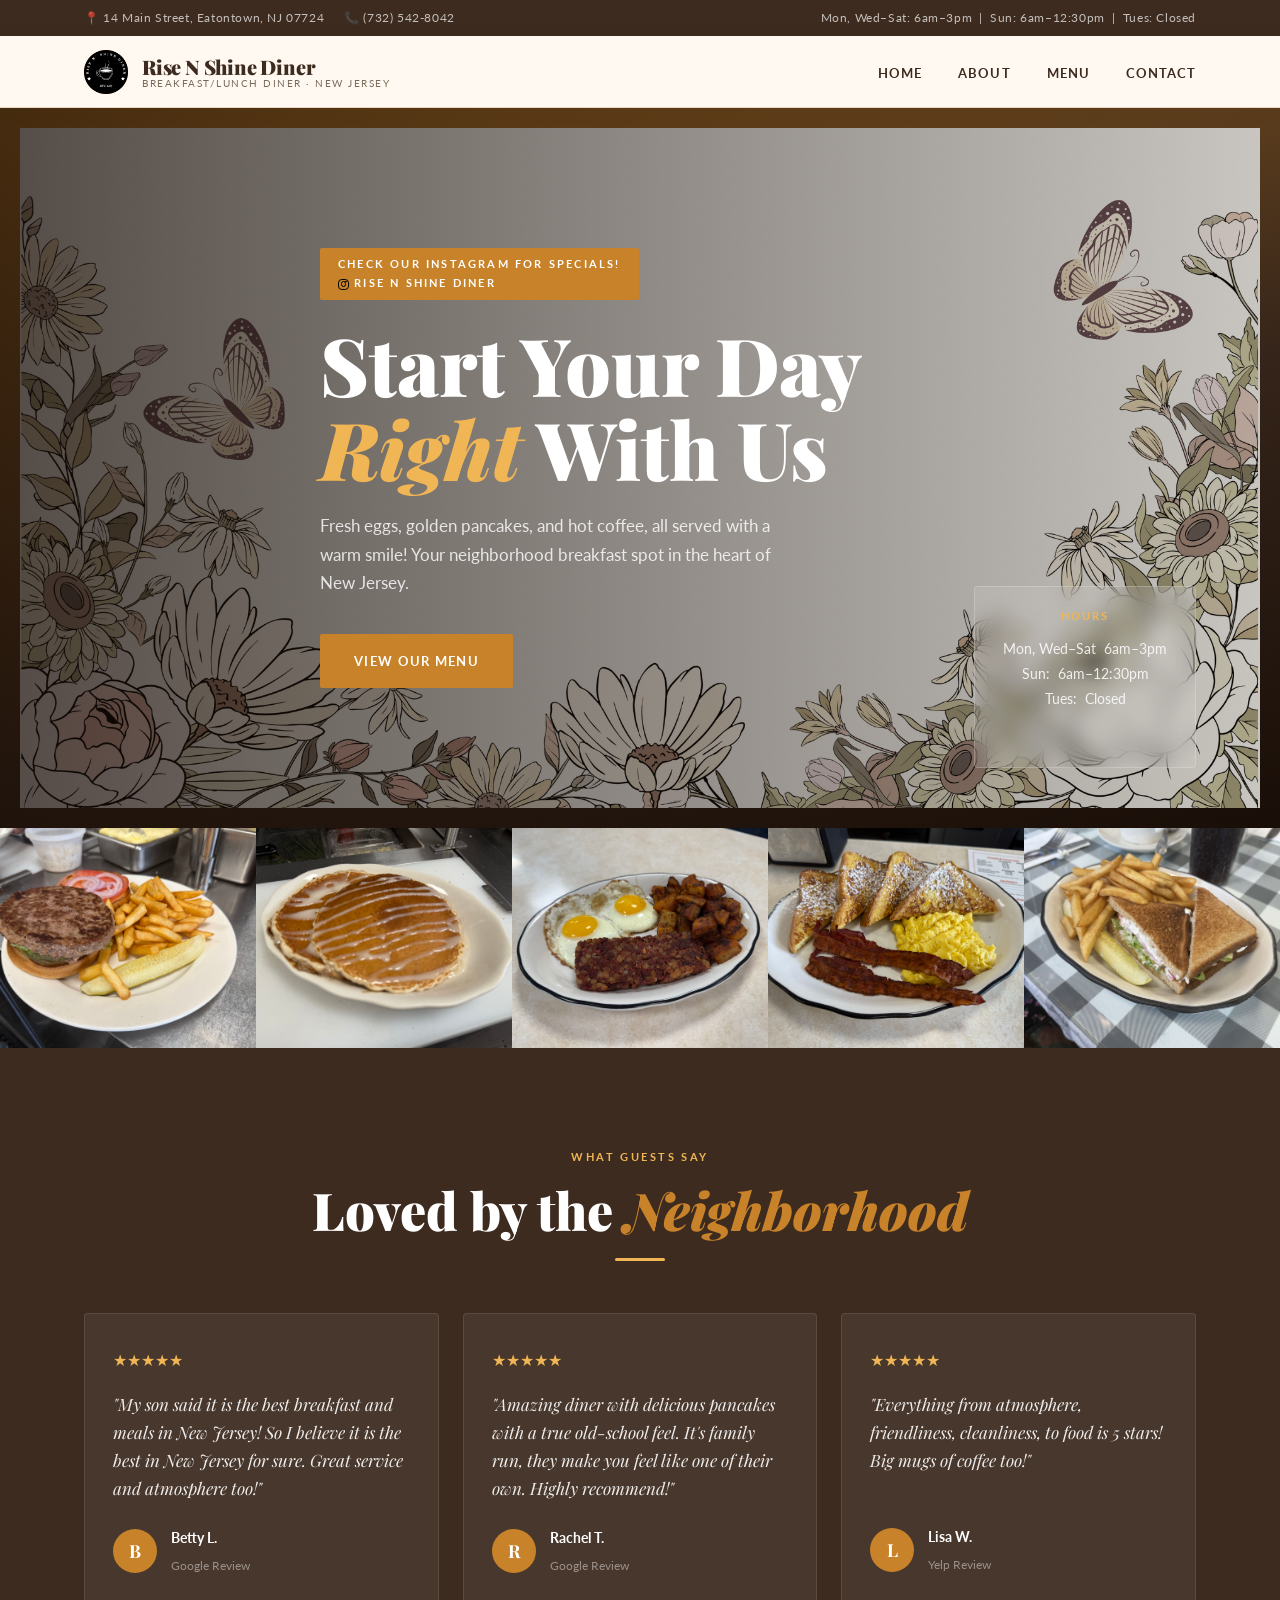
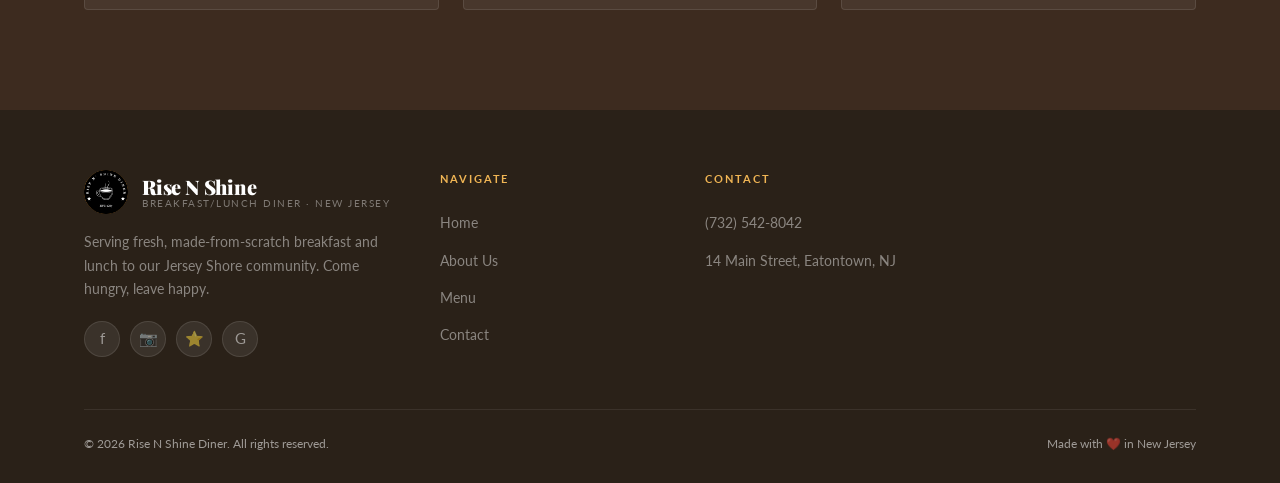
<file: index.html>
<!DOCTYPE html>
<html lang="en">
<head>
  <meta charset="UTF-8" />
  <meta name="viewport" content="width=device-width, initial-scale=1.0" />
  <title>Rise N Shine Diner</title>
  <link rel="preconnect" href="https://fonts.googleapis.com" />
  <link rel="preconnect" href="https://fonts.gstatic.com" crossorigin />
  <link href="https://fonts.googleapis.com/css2?family=Playfair+Display:ital,wght@0,400;0,700;0,900;1,400;1,700&family=Lato:wght@300;400;700&display=swap" rel="stylesheet" />
  <link rel="stylesheet" type="text/css" href="style.css">
  <link rel="icon" href="/favicon.ico">
</head>
<body>

<!-- TOP BAR -->
<div class="topbar">
  <div class="container">
    <div class="topbar-left">
      <span>📍 14 Main Street, Eatontown, NJ 07724</span>
      <span>📞 <a href="tel:+17325428042">(732) 542-8042</a></span>
    </div>
    <div class="topbar-right">
      <span>Mon, Wed–Sat: 6am–3pm &nbsp;|&nbsp; Sun: 6am–12:30pm &nbsp;|&nbsp; Tues: Closed</span>
    </div>
  </div>
</div>

<!-- NAVBAR -->
<nav class="navbar">
  <div class="container">
    <a href="/index.html" class="logo">
      <!-- <div class="logo-icon">🍳</div> -->
       <div class="logo-icon"><img src="/logo.png" alt="logo"></div>
      <div class="logo-text">
        <div class="logo-name">Rise N Shine Diner</div>
        <div class="logo-sub">Breakfast/Lunch Diner · New Jersey</div>
      </div>
    </a>
    <ul class="nav-links">
      <li><a href="/index.html">Home</a></li>
      <li><a href="/About/index.html">About</a></li>
      <li><a href="/Menu/index.html">Menu</a></li>
      <li><a href="/Contact/index.html">Contact</a></li>
    </ul>
    <button class="hamburger" id="hamburger" aria-label="Toggle menu">
      <span></span><span></span><span></span>
    </button>
  </div>
</nav>

<!-- Mobile Menu -->
<div class="mobile-menu" id="mobileMenu">
  <ul>
    <li><a href="/index.html" class="mobile-link">Home</a></li>
    <li><a href="/About/index.html" class="mobile-link">About</a></li>
    <li><a href="/Menu/index.html" class="mobile-link">Menu</a></li>
    <li><a href="/Contact/index.html" class="mobile-link">Contact</a></li>
  </ul>
  <a href="tel:+17325428042" class="btn btn-primary">📞 (732) 542-8042</a>
</div>

<!-- HERO -->
<section class="hero" id="home">
  <!--
    ╔══════════════════════════════════════════════════════════╗
    ║  SWAP HERO IMAGE                                         ║
    ║  Delete the .img-placeholder div below and replace with: ║
    ║  <img src="./images/hero.jpg" alt="Our diner" />        ║
    ║  Recommended size: 1920×1080px                           ║
    ╚══════════════════════════════════════════════════════════╝
  -->
  <div class="hero-bg img-wrap">
    <div class="img-placeholder">
      <img src="/assets/spring.png" alt="Diner Crew" />
    </div>
  </div>
  <div class="container">
    <div class="hero-content">
      <div class="hero-badge">Check our Instagram for specials! <br>
      <span style="
        display:inline-flex;
        align-items:center;
        justify-content:center;
        width:1em;
        height:1em;
        border:0.12em solid #000;
        border-radius:0.35em;
        position:relative;
        box-sizing:border-box;
        vertical-align:middle;
      ">
        <span style="
          width:0.5em;
          height:0.5em;
          border:0.1em solid #000;
          border-radius:50%;
          box-sizing:border-box;
        "></span>
        <span style="
          position:absolute;
          top:0.12em;
          right:0.12em;
          width:0.12em;
          height:0.12em;
          background:#000;
          border-radius:50%;
        "></span>
      </span> 
      <a href="https://www.instagram.com/risenshine_diner/">Rise N Shine Diner</a>
        </div>
      <h1>Start Your Day <em>Right</em> With Us</h1>
      <p>Fresh eggs, golden pancakes, and hot coffee, all served with a warm smile! Your neighborhood breakfast spot in the heart of New Jersey.</p>
      <div class="hero-btns">
        <a href="/Menu/index.html" class="btn btn-primary">View Our Menu</a>
      </div>
    </div>
  </div>
  <div class="hero-hours">
    <h4>Hours</h4>
    <p>Mon, Wed–Sat &nbsp;6am–3pm <br> Sun: &nbsp;6am–12:30pm<br> Tues: &nbsp;Closed</p>
  </div>
</section>

<div class="gallery-strip">
  <div class="gallery-cell img-wrap">
    <img src="/assets/burger.jpg" alt="Gallery photo" />
  </div>
  <div class="gallery-cell img-wrap">
    <img src="/assets/cinnamon_swirl_pancakes.jpg" alt="Gallery photo" />
  </div>
  <div class="gallery-cell img-wrap">
    <img src="/assets/hash.jpg" alt="Gallery photo" />
  </div>
  <div class="gallery-cell img-wrap">
    <img src="/assets/jackpot.jpg" alt="Gallery photo" />
  </div>
  <div class="gallery-cell img-wrap">
    <img src="/assets/tuna_melt.jpg" alt="Gallery photo" />
  </div>
</div>


<!-- TESTIMONIALS -->
<section class="testimonials">
  <div class="container">
    <div class="testimonials-header">
      <p class="section-label">What Guests Say</p>
      <h2 class="section-title">Loved by the <em>Neighborhood</em></h2>
      <div class="divider" style="margin:18px auto 0;"></div>
    </div>
    <div class="testimonials-grid">
      <div class="testimonial-card">
        <div class="stars">★★★★★</div>
        <blockquote>"My son said it is the best breakfast and meals in New Jersey! So I believe it is the best in New Jersey for sure.
           Great service and atmosphere too!"</blockquote>
        <div class="testimonial-author">
          <div class="author-avatar">B</div>
          <div class="author-info"><h5>Betty L.</h5><span>Google Review</span></div>
        </div>
      </div>
      <div class="testimonial-card">
        <div class="stars">★★★★★</div>
        <blockquote>"Amazing diner with delicious pancakes with a true old-school feel. It's family run, they make you feel like one of their own. 
          Highly recommend!"</blockquote>
        <div class="testimonial-author">
          <div class="author-avatar">R</div>
          <div class="author-info"><h5>Rachel T.</h5><span>Google Review</span></div>
        </div>
      </div>
      <div class="testimonial-card">
        <div class="stars">★★★★★</div>
        <blockquote>"Everything from atmosphere, friendliness, cleanliness, to food is 5 stars! Big mugs of coffee too!"</blockquote> <br>
        <div class="testimonial-author">
          <div class="author-avatar">L</div>
          <div class="author-info"><h5>Lisa W.</h5><span>Yelp Review</span></div>
        </div>
      </div>
    </div>
  </div>
</section>

<!-- FOOTER -->
<footer>
  <div class="container">
    <div class="footer-grid">
      <div class="footer-brand">
        <div class="logo">
          <div class="logo-icon"><img src="/logo.png" alt="logo"></div>
          <div class="logo-text">
            <div class="logo-name">Rise N Shine</div>
            <div class="logo-sub">Breakfast/Lunch Diner · New Jersey</div>
          </div>
        </div>
        <p>Serving fresh, made-from-scratch breakfast and lunch to our Jersey Shore community. Come hungry, leave happy.</p>
        <div class="social-links">
          <a href="https://www.facebook.com/p/Rise-n-Shine-Luncheonette-100057256698276/" class="social-link" title="Facebook">f</a>
          <a href="https://www.instagram.com/risenshine_diner?igsh=MXV5eWU4OTQzYm9pdQ%3D%3D&utm_source=qr" class="social-link" title="Instagram">📷</a>
          <a href="https://yelp.to/SeR_QciFJR" class="social-link" title="Yelp">⭐</a>
          <a href="https://share.google/kpDAADSvmQCq42pRM" class="social-link" title="Google">G</a>
        </div>
      </div>
      <div class="footer-col">
        <h5>Navigate</h5>
        <ul>
          <li><a href="/index.html">Home</a></li>
          <li><a href="/About/index.html">About Us</a></li>
          <li><a href="/Menu/index.html">Menu</a></li>
          <li><a href="/Contact/index.html">Contact</a></li>
        </ul>
      </div>
      <div class="footer-col">
        <h5>Contact</h5>
        <ul>
          <li><a href="tel:+17325428042">(732) 542-8042</a></li>
          <!-- <li><a href="mailto:risenshinechef@gmail.com">risenshinechef@gmail.com</a></li> -->
          <li><a href="#">14 Main Street, Eatontown, NJ</a></li>
        </ul>
      </div>
    </div>
    <div class="footer-bottom">
      <span>© 2026 Rise N Shine Diner. All rights reserved.</span>
      <span>Made with ❤️ in New Jersey</span>
    </div>
  </div>
</footer>

<script>
  // Hamburger
  const hamburger = document.getElementById('hamburger');
  const mobileMenu = document.getElementById('mobileMenu');
  hamburger.addEventListener('click', () => {
    hamburger.classList.toggle('open');
    mobileMenu.classList.toggle('open');
  });
  document.querySelectorAll('.mobile-link').forEach(link => {
    link.addEventListener('click', () => {
      hamburger.classList.remove('open');
      mobileMenu.classList.remove('open');
    });
  });

  // Menu Tabs
  document.querySelectorAll('.tab-btn').forEach(btn => {
    btn.addEventListener('click', () => {
      document.querySelectorAll('.tab-btn').forEach(b => b.classList.remove('active'));
      document.querySelectorAll('.menu-panel').forEach(p => p.classList.remove('active'));
      btn.classList.add('active');
      document.getElementById('tab-' + btn.dataset.tab).classList.add('active');
    });
  });

  // Active nav highlight on scroll
  const sections = document.querySelectorAll('section[id]');
  const navLinks = document.querySelectorAll('.nav-links a');
  new IntersectionObserver((entries) => {
    entries.forEach(entry => {
      if (entry.isIntersecting) {
        navLinks.forEach(a => {
          a.style.color = '';
          if (a.getAttribute('href') === '#' + entry.target.id) a.style.color = 'var(--amber)';
        });
      }
    });
  }, { rootMargin: '-40% 0px -55% 0px' }).observe && sections.forEach(s => {
    new IntersectionObserver((entries) => {
      entries.forEach(entry => {
        if (entry.isIntersecting) {
          navLinks.forEach(a => {
            a.style.color = '';
            if (a.getAttribute('href') === '#' + entry.target.id) a.style.color = 'var(--amber)';
          });
        }
      });
    }, { rootMargin: '-40% 0px -55% 0px' }).observe(s);
  });

  // Navbar shadow on scroll
  window.addEventListener('scroll', () => {
    document.querySelector('.navbar').style.boxShadow =
      window.scrollY > 10 ? '0 4px 24px rgba(61,43,31,.12)' : '0 2px 16px rgba(61,43,31,.07)';
  });
</script>

<!-- Google tag (gtag.js) -->
<script async src="https://www.googletagmanager.com/gtag/js?id=G-34GZLLDML3"></script>
<script>
  window.dataLayer = window.dataLayer || [];
  function gtag(){dataLayer.push(arguments);}
  gtag('js', new Date());

  gtag('config', 'G-34GZLLDML3');
</script>

</body>
</html>
</file>
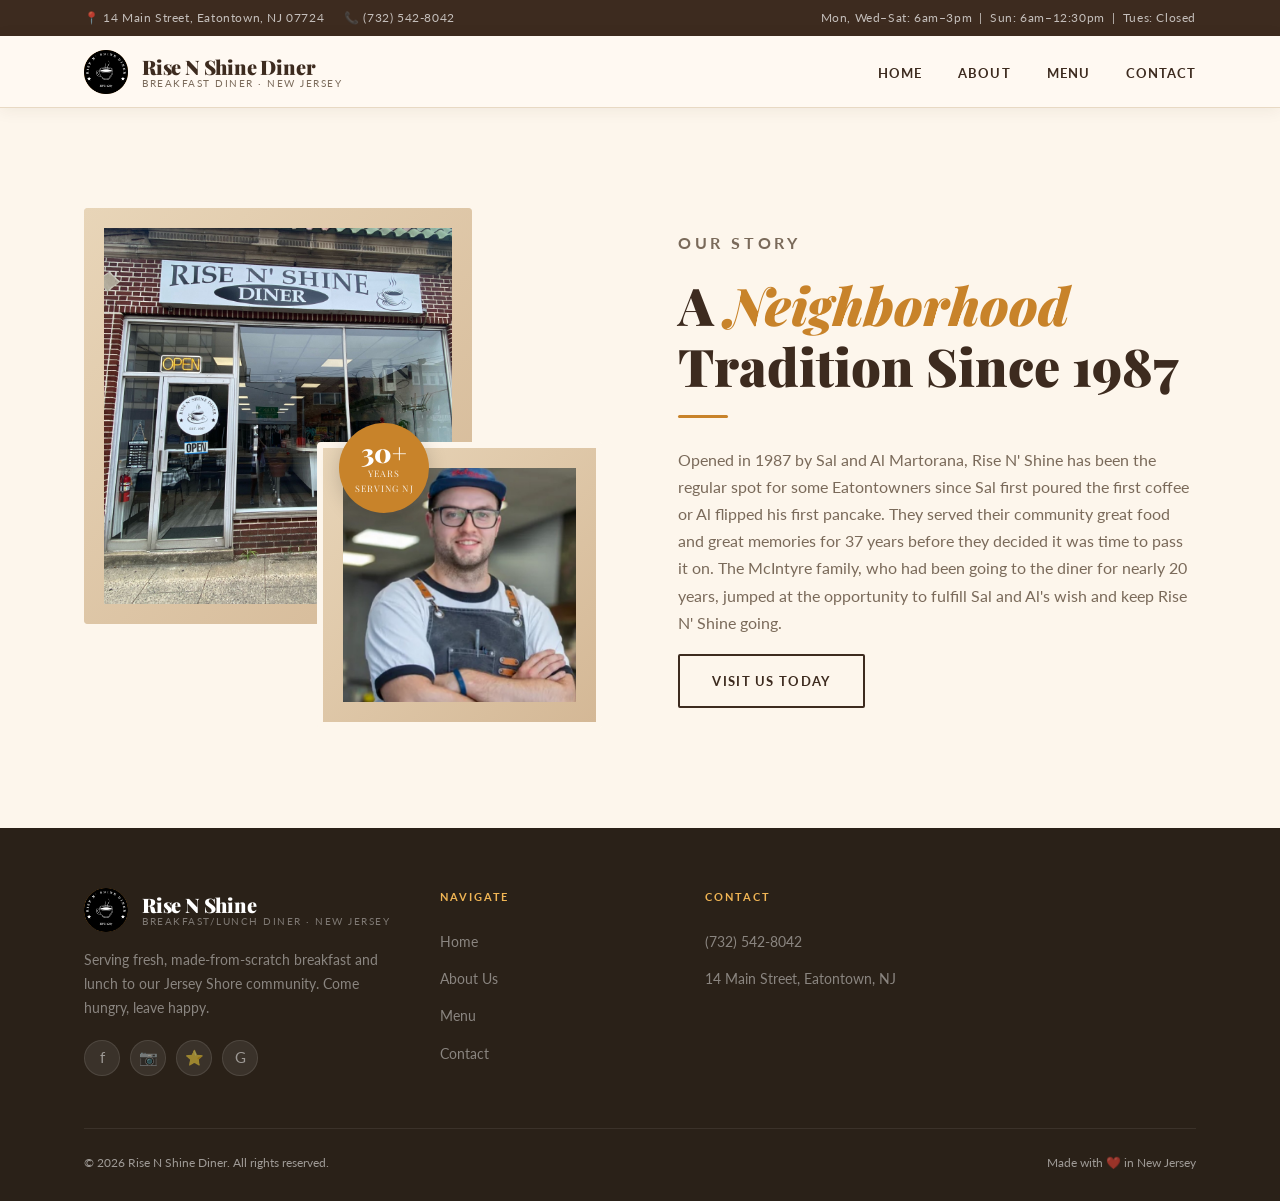
<file: About/index.html>
<!DOCTYPE html>
<html lang="en">
<head>
  <meta charset="UTF-8" />
  <meta name="viewport" content="width=device-width, initial-scale=1.0" />
  <title>Rise N Shine Diner</title>
  <link rel="preconnect" href="https://fonts.googleapis.com" />
  <link rel="preconnect" href="https://fonts.gstatic.com" crossorigin />
  <link href="https://fonts.googleapis.com/css2?family=Playfair+Display:ital,wght@0,400;0,700;0,900;1,400;1,700&family=Lato:wght@300;400;700&display=swap" rel="stylesheet" />
  <link rel="stylesheet" type="text/css" href="/style.css">
  <link rel="icon" href="/favicon.ico">
</head>
<body>

<!-- TOP BAR -->
<div class="topbar">
  <div class="container">
    <div class="topbar-left">
      <span>📍 14 Main Street, Eatontown, NJ 07724</span>
      <span>📞 <a href="tel:+17325428042">(732) 542-8042</a></span>
    </div>
    <div class="topbar-right">
      <span>Mon, Wed–Sat: 6am–3pm &nbsp;|&nbsp; Sun: 6am–12:30pm &nbsp;|&nbsp; Tues: Closed</span>
    </div>
  </div>
</div>

<!-- NAVBAR -->
<nav class="navbar">
  <div class="container">
    <a href="/index.html" class="logo">
      <!-- <div class="logo-icon">🍳</div> -->
       <div class="logo-icon"><img src="/logo.png" alt="logo"></div>
      <div class="logo-text">
        <div class="logo-name">Rise N Shine Diner</div>
        <div class="logo-sub">Breakfast Diner · New Jersey</div>
      </div>
    </a>
    <ul class="nav-links">
      <li><a href="/index.html">Home</a></li>
      <li><a href="/About/index.html">About</a></li>
      <li><a href="/Menu/index.html">Menu</a></li>
      <li><a href="/Contact/index.html">Contact</a></li>
    </ul>
    <button class="hamburger" id="hamburger" aria-label="Toggle menu">
      <span></span><span></span><span></span>
    </button>
  </div>
</nav>

<!-- Mobile Menu -->
<div class="mobile-menu" id="mobileMenu">
  <ul>
    <li><a href="/index.html" class="mobile-link">Home</a></li>
    <li><a href="/About/index.html" class="mobile-link">About</a></li>
    <li><a href="/Menu/index.html" class="mobile-link">Menu</a></li>
    <li><a href="/Contact/index.html" class="mobile-link">Contact</a></li>
  </ul>
  <a href="tel:+17325428042" class="btn btn-primary">📞 (732) 542-8042</a>
</div>

<!-- ABOUT -->
<section id="about">
  <div class="container">
    <div class="about-grid">
      <div class="about-imgs">
        <!--
          SWAP ABOUT MAIN IMAGE:
          <img src="/assets/diner.jpg"" alt="diner" />
          Recommended: 500×480px
        -->
        <div class="about-img-main img-wrap">
          <div class="img-placeholder">
            <img src="/assets/diner.jpg" alt="diner" />
          </div>
        </div>
        <!--
          SWAP ABOUT ACCENT IMAGE:
          <img src="./images/about-accent.jpg" alt="Chef cooking" />
          Recommended: 300×280px
        -->
        <div class="about-img-accent img-wrap">
          <div class="img-placeholder">
            <img src="/assets/sean.jpg" alt="Gallery photo" />
          </div>
        </div>
        <div class="about-stamp">
          <strong>30+</strong>
          <span>Years<br/>Serving NJ</span>
        </div>
      </div>

      <div class="about-text">
        <p class="section-label">Our Story</p>
        <h2 class="section-title">A <em>Neighborhood</em> Tradition Since 1987</h2>
        <div class="divider"></div>
        <p>Opened in 1987 by Sal and Al Martorana, Rise N' Shine has been the regular spot for 
          some Eatontowners since Sal first poured the first coffee or Al flipped his first pancake.
          They served their community great food and great memories for 37 years before they decided
          it was time to pass it on. The McIntyre family, who had been going to the diner for nearly
          20 years, jumped at the opportunity to fulfill Sal and Al's wish and keep Rise N' Shine going.
        </p>
        <!-- <div class="about-facts">
          <div class="fact-card"><h3>30+</h3><p>Years in business</p></div>
          <div class="fact-card"><h3>500+</h3><p>Happy customers</p></div>
          <div class="fact-card"><h3>100%</h3><p>Fresh ingredients</p></div>
          <div class="fact-card"><h3>4.7 ⭐</h3><p>Average rating</p></div>
        </div> -->
        <a href="/Contact/index.html" class="btn btn-dark">Visit Us Today</a>
      </div>
    </div>
  </div>
</section>


<!-- FOOTER -->
<footer>
  <div class="container">
    <div class="footer-grid">
      <div class="footer-brand">
        <div class="logo">
          <div class="logo-icon"><img src="/logo.png" alt="logo"></div>
          <div class="logo-text">
            <div class="logo-name">Rise N Shine</div>
            <div class="logo-sub">Breakfast/Lunch Diner · New Jersey</div>
          </div>
        </div>
        <p>Serving fresh, made-from-scratch breakfast and lunch to our Jersey Shore community. Come hungry, leave happy.</p>
        <div class="social-links">
          <a href="https://www.facebook.com/p/Rise-n-Shine-Luncheonette-100057256698276/" class="social-link" title="Facebook">f</a>
          <a href="https://www.instagram.com/risenshine_diner?igsh=MXV5eWU4OTQzYm9pdQ%3D%3D&utm_source=qr" class="social-link" title="Instagram">📷</a>
          <a href="https://yelp.to/SeR_QciFJR" class="social-link" title="Yelp">⭐</a>
          <a href="https://share.google/kpDAADSvmQCq42pRM" class="social-link" title="Google">G</a>
        </div>
      </div>
      <div class="footer-col">
        <h5>Navigate</h5>
        <ul>
          <li><a href="/index.html">Home</a></li>
          <li><a href="/About/index.html">About Us</a></li>
          <li><a href="/Menu/index.html">Menu</a></li>
          <li><a href="/Contact/index.html">Contact</a></li>
        </ul>
      </div>
      <div class="footer-col">
        <h5>Contact</h5>
        <ul>
          <li><a href="tel:+17325428042">(732) 542-8042</a></li>
          <li><a href="#">14 Main Street, Eatontown, NJ</a></li>
        </ul>
      </div>
    </div>
    <div class="footer-bottom">
      <span>© 2026 Rise N Shine Diner. All rights reserved.</span>
      <span>Made with ❤️ in New Jersey</span>
    </div>
  </div>
</footer>

<script>
  // Hamburger
  const hamburger = document.getElementById('hamburger');
  const mobileMenu = document.getElementById('mobileMenu');
  hamburger.addEventListener('click', () => {
    hamburger.classList.toggle('open');
    mobileMenu.classList.toggle('open');
  });
  document.querySelectorAll('.mobile-link').forEach(link => {
    link.addEventListener('click', () => {
      hamburger.classList.remove('open');
      mobileMenu.classList.remove('open');
    });
  });

  // Menu Tabs
  document.querySelectorAll('.tab-btn').forEach(btn => {
    btn.addEventListener('click', () => {
      document.querySelectorAll('.tab-btn').forEach(b => b.classList.remove('active'));
      document.querySelectorAll('.menu-panel').forEach(p => p.classList.remove('active'));
      btn.classList.add('active');
      document.getElementById('tab-' + btn.dataset.tab).classList.add('active');
    });
  });

  // Active nav highlight on scroll
  const sections = document.querySelectorAll('section[id]');
  const navLinks = document.querySelectorAll('.nav-links a');
  new IntersectionObserver((entries) => {
    entries.forEach(entry => {
      if (entry.isIntersecting) {
        navLinks.forEach(a => {
          a.style.color = '';
          if (a.getAttribute('href') === '#' + entry.target.id) a.style.color = 'var(--amber)';
        });
      }
    });
  }, { rootMargin: '-40% 0px -55% 0px' }).observe && sections.forEach(s => {
    new IntersectionObserver((entries) => {
      entries.forEach(entry => {
        if (entry.isIntersecting) {
          navLinks.forEach(a => {
            a.style.color = '';
            if (a.getAttribute('href') === '#' + entry.target.id) a.style.color = 'var(--amber)';
          });
        }
      });
    }, { rootMargin: '-40% 0px -55% 0px' }).observe(s);
  });

  // Navbar shadow on scroll
  window.addEventListener('scroll', () => {
    document.querySelector('.navbar').style.boxShadow =
      window.scrollY > 10 ? '0 4px 24px rgba(61,43,31,.12)' : '0 2px 16px rgba(61,43,31,.07)';
  });
</script>
<!-- Google tag (gtag.js) -->
<script async src="https://www.googletagmanager.com/gtag/js?id=G-34GZLLDML3"></script>
<script>
  window.dataLayer = window.dataLayer || [];
  function gtag(){dataLayer.push(arguments);}
  gtag('js', new Date());

  gtag('config', 'G-34GZLLDML3');
</script>

</body>
</html>
</file>
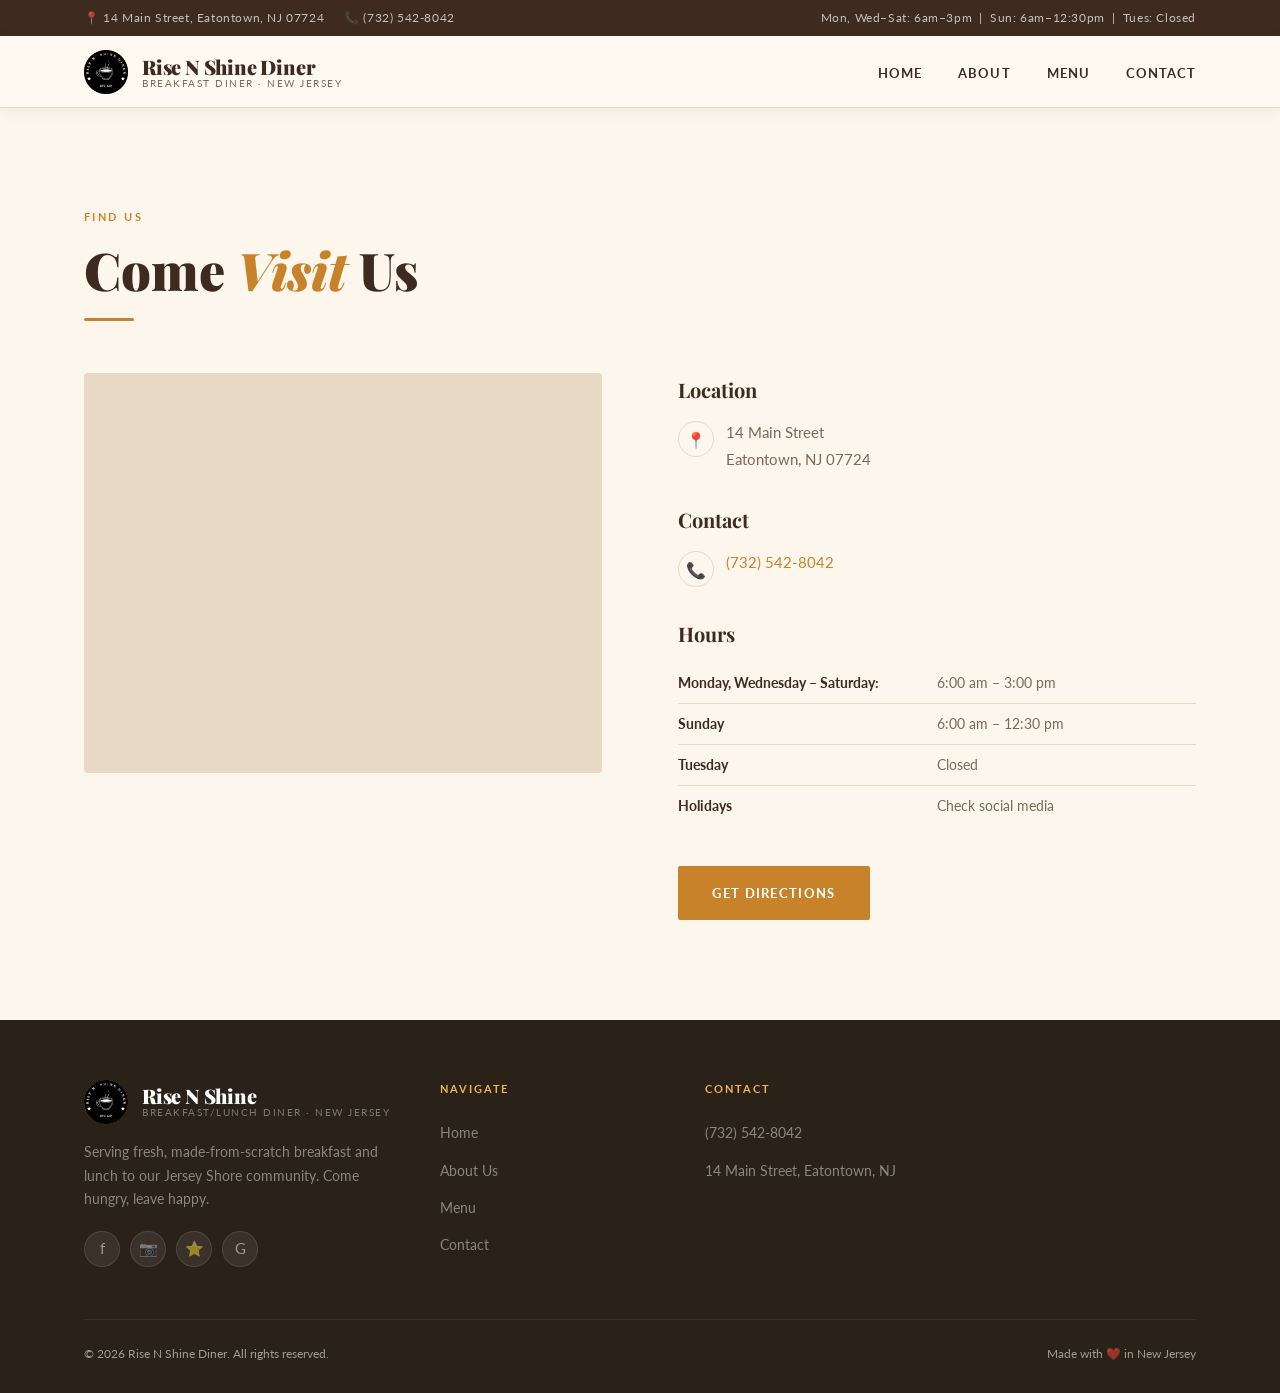
<file: Contact/index.html>
<!DOCTYPE html>
<html lang="en">
<head>
  <meta charset="UTF-8" />
  <meta name="viewport" content="width=device-width, initial-scale=1.0" />
  <title>Rise N Shine Diner</title>
  <link rel="preconnect" href="https://fonts.googleapis.com" />
  <link rel="preconnect" href="https://fonts.gstatic.com" crossorigin />
  <link href="https://fonts.googleapis.com/css2?family=Playfair+Display:ital,wght@0,400;0,700;0,900;1,400;1,700&family=Lato:wght@300;400;700&display=swap" rel="stylesheet" />
  <link rel="stylesheet" type="text/css" href="/style.css">
  <link rel="icon" href="/favicon.ico">
</head>
<body>

<!-- TOP BAR -->
<div class="topbar">
  <div class="container">
    <div class="topbar-left">
      <span>📍 14 Main Street, Eatontown, NJ 07724</span>
      <span>📞 <a href="tel:+17325428042">(732) 542-8042</a></span>
    </div>
    <div class="topbar-right">
      <span>Mon, Wed–Sat: 6am–3pm &nbsp;|&nbsp; Sun: 6am–12:30pm &nbsp;|&nbsp; Tues: Closed</span>
    </div>
  </div>
</div>

<!-- NAVBAR -->
<nav class="navbar">
  <div class="container">
    <a href="/index.html" class="logo">
      <!-- <div class="logo-icon">🍳</div> -->
       <div class="logo-icon"><img src="/logo.png" alt="logo"></div>
      <div class="logo-text">
        <div class="logo-name">Rise N Shine Diner</div>
        <div class="logo-sub">Breakfast Diner · New Jersey</div>
      </div>
    </a>
    <ul class="nav-links">
      <li><a href="/index.html">Home</a></li>
      <li><a href="/About/index.html">About</a></li>
      <li><a href="/Menu/index.html">Menu</a></li>
      <li><a href="/Contact/index.html">Contact</a></li>
    </ul>
    <button class="hamburger" id="hamburger" aria-label="Toggle menu">
      <span></span><span></span><span></span>
    </button>
  </div>
</nav>

<!-- Mobile Menu -->
<div class="mobile-menu" id="mobileMenu">
  <ul>
    <li><a href="/index.html" class="mobile-link">Home</a></li>
    <li><a href="/About/index.html" class="mobile-link">About</a></li>
    <li><a href="/Menu/index.html" class="mobile-link">Menu</a></li>
    <li><a href="/Contact/index.html" class="mobile-link">Contact</a></li>
  </ul>
  <a href="tel:+17325428042" class="btn btn-primary">📞 (732) 542-8042</a>
</div>

<!-- CONTACT -->
<section id="contact">
  <div class="container">
    <div style="margin-bottom:52px;">
      <p class="section-label">Find Us</p>
      <h2 class="section-title">Come <em>Visit</em> Us</h2>
      <div class="divider"></div>
    </div>
    <div class="contact-grid">
      <div class="contact-map">
        <iframe
          src="https://www.google.com/maps/embed?pb=!1m18!1m12!1m3!1d3042.685677078145!2d-74.06275042242662!3d40.304937571457934!2m3!1f0!2f0!3f0!3m2!1i1024!2i768!4f13.1!3m3!1m2!1s0x89c22fb9587f510d%3A0xe9c34241ddf86616!2sRise%20N%20Shine%20Diner!5e0!3m2!1sen!2sus!4v1776083986770!5m2!1sen!2sus" width="600" height="450" style="border:0;" allowfullscreen="" loading="lazy" referrerpolicy="no-referrer-when-downgrade">
          width="100%" height="100%" frameborder="0"
          style="border:0;" allowfullscreen="" loading="lazy">
        </iframe>
      </div>

      <div>
        <div class="info-block">
          <h4>Location</h4>
          <div class="info-row">
            <div class="info-icon">📍</div>
            <address>14 Main Street<br/>Eatontown, NJ 07724</address>
          </div>
        </div>
        <div class="info-block">
          <h4>Contact</h4>
          <div class="info-row">
            <div class="info-icon">📞</div>
            <p><a href="tel:+17325428042" style="color:var(--amber);">(732) 542-8042</a></p>
          </div>
          <!-- <div class="info-row">
            <div class="info-icon">✉️</div>
            <p><a href="mailto:risenshinechef@gmail.com" style="color:var(--amber);">risenshinechef@gmail.com</a></p>
          </div> -->
        </div>
        <div class="info-block">
          <h4>Hours</h4>
          <table class="hours-table">
            <tr><td>Monday, Wednesday – Saturday:</td><td>6:00 am – 3:00 pm</td></tr>
            <tr><td>Sunday</td><td>6:00 am – 12:30 pm</td></tr>
            <tr><td>Tuesday</td><td>Closed</td></tr>
            <tr><td>Holidays</td><td>Check social media</td></tr>
          </table>
        </div>
        <a href="https://maps.google.com" target="_blank" class="btn btn-primary" style="margin-top:10px;">Get Directions</a>
      </div>
    </div>
  </div>
</section>


<!-- FOOTER -->
<footer>
  <div class="container">
    <div class="footer-grid">
      <div class="footer-brand">
        <div class="logo">
          <div class="logo-icon"><img src="/logo.png" alt="logo"></div>
          <div class="logo-text">
            <div class="logo-name">Rise N Shine</div>
            <div class="logo-sub">Breakfast/Lunch Diner · New Jersey</div>
          </div>
        </div>
        <p>Serving fresh, made-from-scratch breakfast and lunch to our Jersey Shore community. Come hungry, leave happy.</p>
        <div class="social-links">
          <a href="https://www.facebook.com/p/Rise-n-Shine-Luncheonette-100057256698276/" class="social-link" title="Facebook">f</a>
          <a href="https://www.instagram.com/risenshine_diner?igsh=MXV5eWU4OTQzYm9pdQ%3D%3D&utm_source=qr" class="social-link" title="Instagram">📷</a>
          <a href="https://yelp.to/SeR_QciFJR" class="social-link" title="Yelp">⭐</a>
          <a href="https://share.google/kpDAADSvmQCq42pRM" class="social-link" title="Google">G</a>
        </div>
      </div>
      <div class="footer-col">
        <h5>Navigate</h5>
        <ul>
          <li><a href="/index.html">Home</a></li>
          <li><a href="/About/index.html">About Us</a></li>
          <li><a href="/Menu/index.html">Menu</a></li>
          <li><a href="/Contact/index.html">Contact</a></li>
        </ul>
      </div>
      <div class="footer-col">
        <h5>Contact</h5>
        <ul>
          <li><a href="tel:+17325428042">(732) 542-8042</a></li>
          <li><a href="#">14 Main Street, Eatontown, NJ</a></li>
        </ul>
      </div>
    </div>
    <div class="footer-bottom">
      <span>© 2026 Rise N Shine Diner. All rights reserved.</span>
      <span>Made with ❤️ in New Jersey</span>
    </div>
  </div>
</footer>

<script>
  // Hamburger
  const hamburger = document.getElementById('hamburger');
  const mobileMenu = document.getElementById('mobileMenu');
  hamburger.addEventListener('click', () => {
    hamburger.classList.toggle('open');
    mobileMenu.classList.toggle('open');
  });
  document.querySelectorAll('.mobile-link').forEach(link => {
    link.addEventListener('click', () => {
      hamburger.classList.remove('open');
      mobileMenu.classList.remove('open');
    });
  });

  // Menu Tabs
  document.querySelectorAll('.tab-btn').forEach(btn => {
    btn.addEventListener('click', () => {
      document.querySelectorAll('.tab-btn').forEach(b => b.classList.remove('active'));
      document.querySelectorAll('.menu-panel').forEach(p => p.classList.remove('active'));
      btn.classList.add('active');
      document.getElementById('tab-' + btn.dataset.tab).classList.add('active');
    });
  });

  // Active nav highlight on scroll
  const sections = document.querySelectorAll('section[id]');
  const navLinks = document.querySelectorAll('.nav-links a');
  new IntersectionObserver((entries) => {
    entries.forEach(entry => {
      if (entry.isIntersecting) {
        navLinks.forEach(a => {
          a.style.color = '';
          if (a.getAttribute('href') === '#' + entry.target.id) a.style.color = 'var(--amber)';
        });
      }
    });
  }, { rootMargin: '-40% 0px -55% 0px' }).observe && sections.forEach(s => {
    new IntersectionObserver((entries) => {
      entries.forEach(entry => {
        if (entry.isIntersecting) {
          navLinks.forEach(a => {
            a.style.color = '';
            if (a.getAttribute('href') === '#' + entry.target.id) a.style.color = 'var(--amber)';
          });
        }
      });
    }, { rootMargin: '-40% 0px -55% 0px' }).observe(s);
  });

  // Navbar shadow on scroll
  window.addEventListener('scroll', () => {
    document.querySelector('.navbar').style.boxShadow =
      window.scrollY > 10 ? '0 4px 24px rgba(61,43,31,.12)' : '0 2px 16px rgba(61,43,31,.07)';
  });
</script>

<!-- Google tag (gtag.js) -->
<script async src="https://www.googletagmanager.com/gtag/js?id=G-34GZLLDML3"></script>
<script>
  window.dataLayer = window.dataLayer || [];
  function gtag(){dataLayer.push(arguments);}
  gtag('js', new Date());

  gtag('config', 'G-34GZLLDML3');
</script>

</body>
</html>
</file>
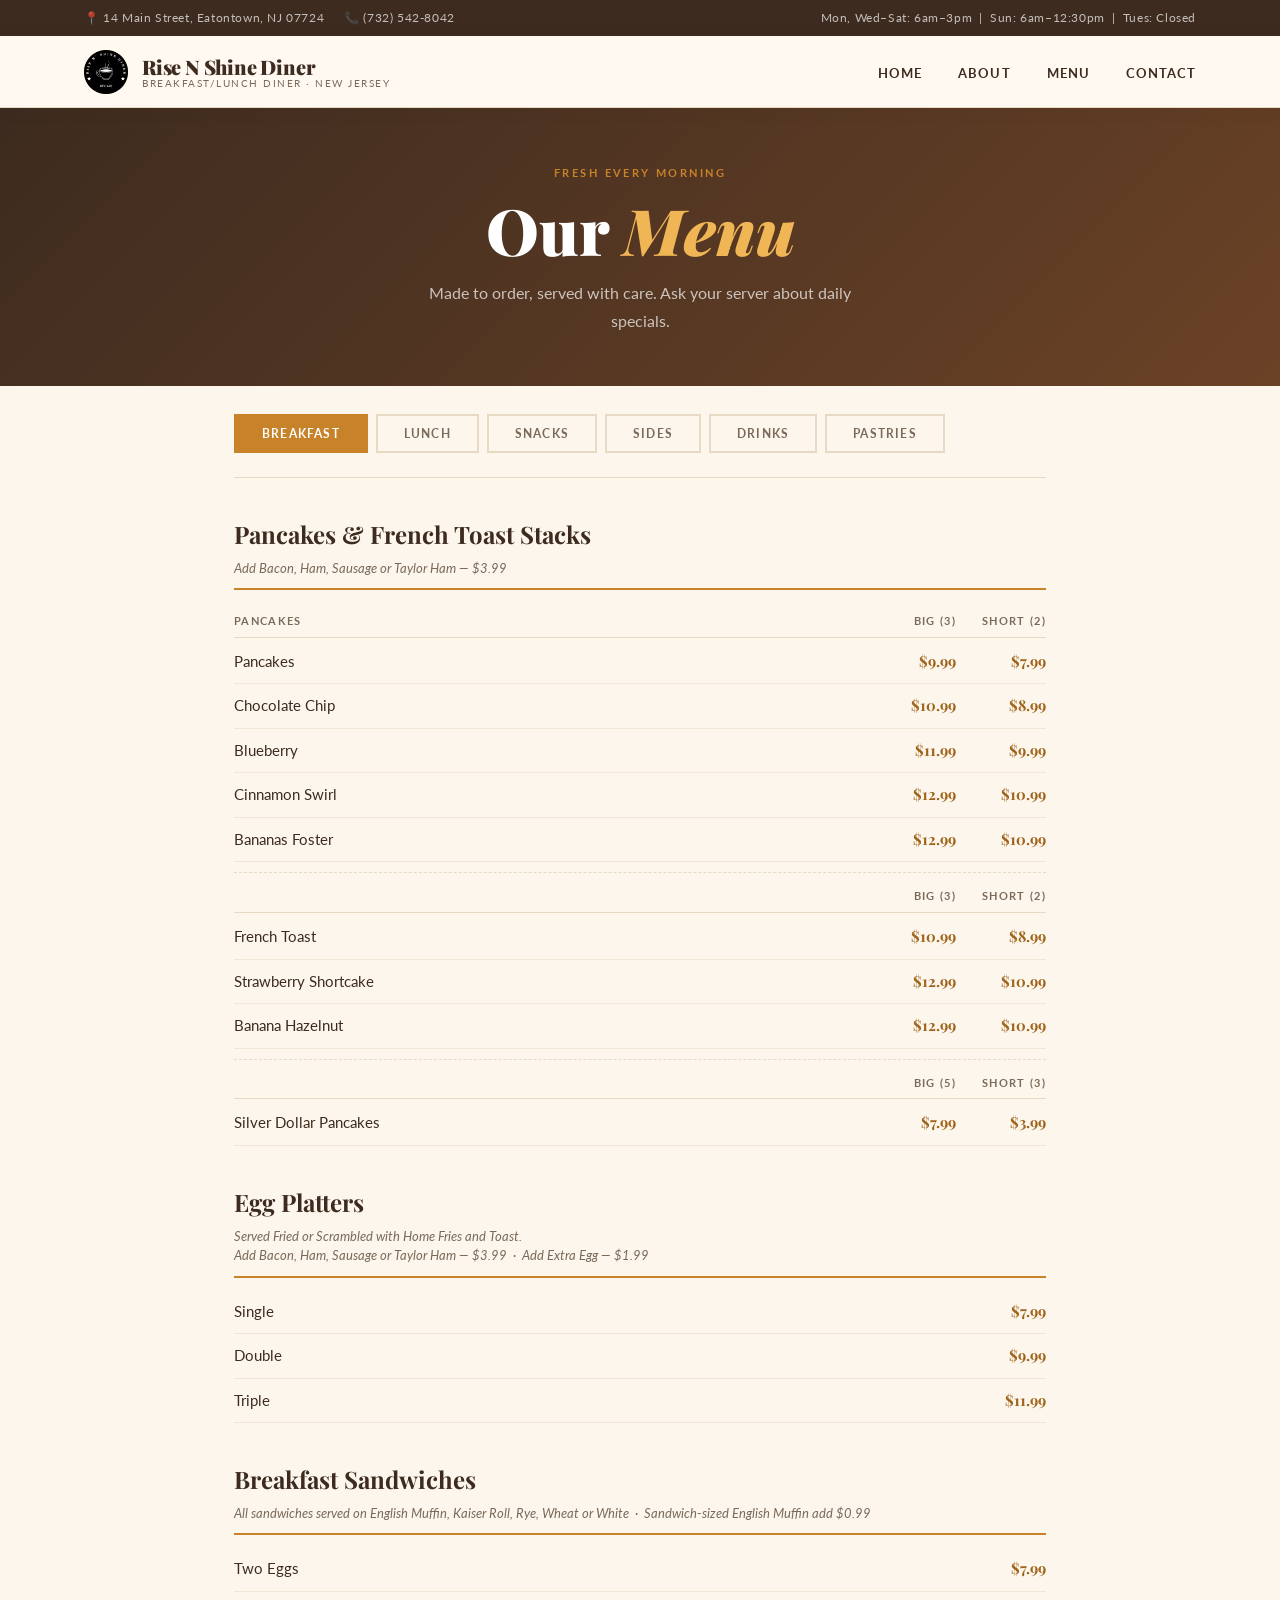
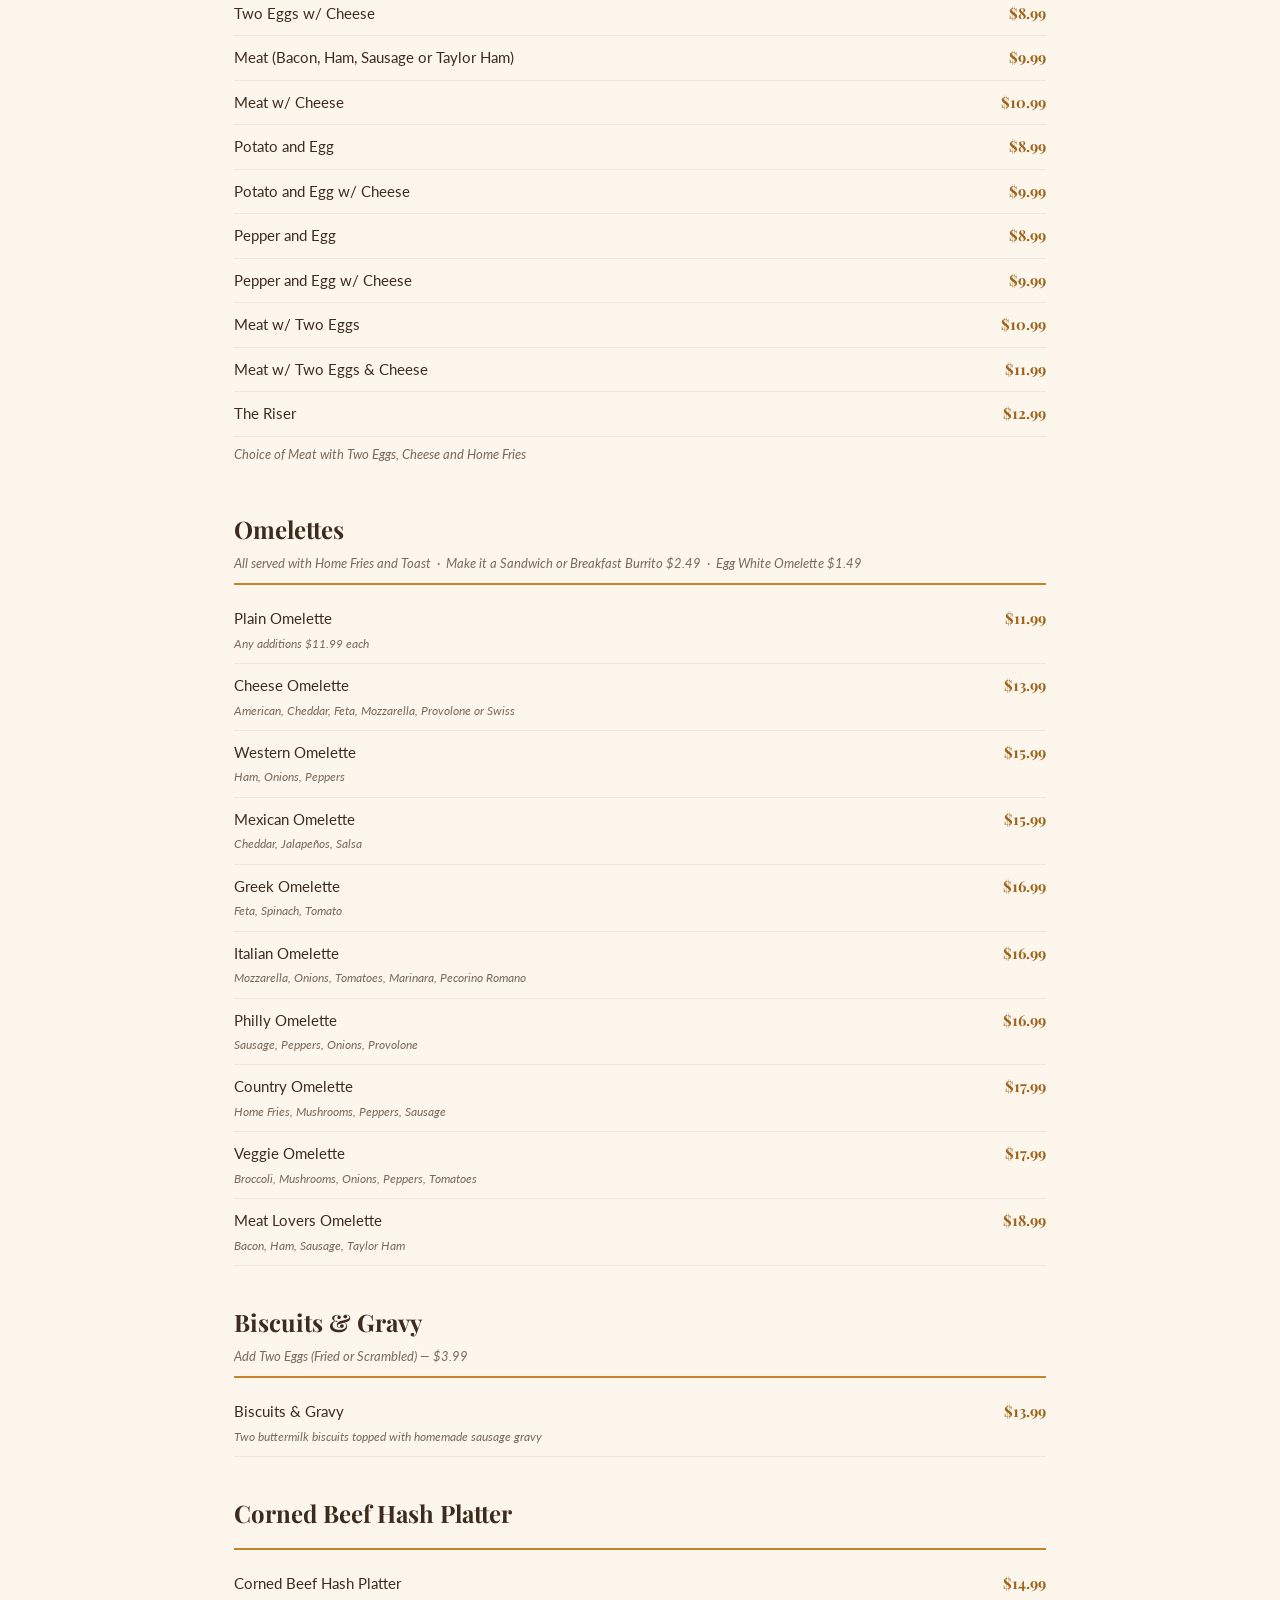
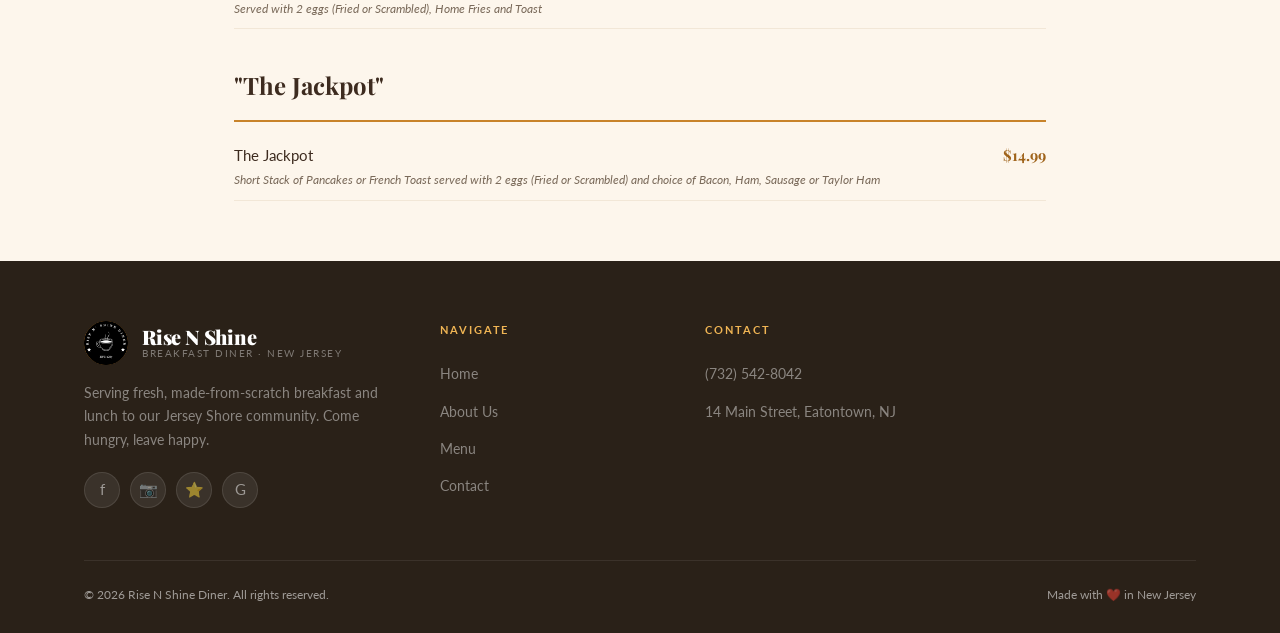
<file: Menu/index.html>
<!DOCTYPE html>
<html lang="en">
<head>
  <meta charset="UTF-8" />
  <meta name="viewport" content="width=device-width, initial-scale=1.0" />
  <title>Rise N Shine Diner</title>
  <link rel="preconnect" href="https://fonts.googleapis.com" />
  <link rel="preconnect" href="https://fonts.gstatic.com" crossorigin />
  <link href="https://fonts.googleapis.com/css2?family=Playfair+Display:ital,wght@0,400;0,700;0,900;1,400;1,700&family=Lato:wght@300;400;700&display=swap" rel="stylesheet" />
  <link rel="stylesheet" type="text/css" href="/style.css">
  <link rel="icon" href="/favicon.ico">
</head>
<body>

<!-- TOP BAR -->
<div class="topbar">
  <div class="container">
    <div class="topbar-left">
      <span>📍 14 Main Street, Eatontown, NJ 07724</span>
      <span>📞 <a href="tel:+17325428042">(732) 542-8042</a></span>
    </div>
    <div class="topbar-right">
      <span>Mon, Wed–Sat: 6am–3pm &nbsp;|&nbsp; Sun: 6am–12:30pm &nbsp;|&nbsp; Tues: Closed</span>
    </div>
  </div>
</div>

<!-- NAVBAR -->
<nav class="navbar">
  <div class="container">
    <a href="/index.html" class="logo">
      <!-- <div class="logo-icon">🍳</div> -->
       <div class="logo-icon"><img src="/logo.png" alt="logo"></div>
      <div class="logo-text">
        <div class="logo-name">Rise N Shine Diner</div>
        <div class="logo-sub">Breakfast/Lunch Diner · New Jersey</div>
      </div>
    </a>
    <ul class="nav-links">
      <li><a href="/index.html">Home</a></li>
      <li><a href="/About/index.html">About</a></li>
      <li><a href="/Menu/index.html">Menu</a></li>
      <li><a href="/Contact/index.html">Contact</a></li>
    </ul>
    <button class="hamburger" id="hamburger" aria-label="Toggle menu">
      <span></span><span></span><span></span>
    </button>
  </div>
</nav>

<!-- Mobile Menu -->
<div class="mobile-menu" id="mobileMenu">
  <ul>
    <li><a href="/index.html" class="mobile-link">Home</a></li>
    <li><a href="/About/index.html" class="mobile-link">About</a></li>
    <li><a href="/Menu/index.html" class="mobile-link">Menu</a></li>
    <li><a href="/Contact/index.html" class="mobile-link">Contact</a></li>
  </ul>
  <a href="tel:+17325428042" class="btn btn-primary">📞 (732) 542-8042</a>
</div>

<!-- ── MENU HERO ──────────────────────────────── -->
<div class="menu-hero">
  <div class="menu-hero-inner">
    <p class="section-label">Fresh Every Morning</p>
    <h1 class="menu-hero-title">Our <em>Menu</em></h1>
    <p class="menu-hero-sub">Made to order, served with care. Ask your server about daily specials.</p>
  </div>
</div>

<!-- ── TABS ───────────────────────────────────── -->
<div class="menu-page">
  <div class="tab-bar">
    <button class="tab-btn active" data-tab="breakfast">Breakfast</button>
    <button class="tab-btn"        data-tab="lunch">Lunch</button>
    <button class="tab-btn"        data-tab="snacks">Snacks</button>
    <button class="tab-btn"        data-tab="sides">Sides</button>
    <button class="tab-btn"        data-tab="drinks">Drinks</button>
    <button class="tab-btn"        data-tab="pastries">Pastries</button>
  </div>

  <!-- ════════════════════════════════════════════
       BREAKFAST TAB
  ════════════════════════════════════════════ -->
  <div class="tab-panel active" id="tab-breakfast">

    <!-- Pancakes & French Toast -->
    <div class="menu-section">
      <div class="menu-section-header">
        <h2 class="menu-section-title">Pancakes &amp; French Toast Stacks</h2>
        <p class="menu-section-note">Add Bacon, Ham, Sausage or Taylor Ham — $3.99</p>
      </div>

      <div class="menu-table">
        <div class="menu-table-head">
          <span class="col-item">Pancakes</span>
          <span class="col-price">Big (3)</span>
          <span class="col-price">Short (2)</span>
        </div>

        <div class="menu-row">
          <span class="col-item">Pancakes</span>
          <span class="col-price">$9.99</span>
          <span class="col-price">$7.99</span>
        </div>
        <div class="menu-row">
          <span class="col-item">Chocolate Chip</span>
          <span class="col-price">$10.99</span>
          <span class="col-price">$8.99</span>
        </div>
        <div class="menu-row">
          <span class="col-item">Blueberry</span>
          <span class="col-price">$11.99</span>
          <span class="col-price">$9.99</span>
        </div>
        <div class="menu-row">
          <span class="col-item">Cinnamon Swirl</span>
          <span class="col-price">$12.99</span>
          <span class="col-price">$10.99</span>
        </div>
        <div class="menu-row">
          <span class="col-item">Bananas Foster</span>
          <span class="col-price">$12.99</span>
          <span class="col-price">$10.99</span>
        </div>

        <div class="menu-table-divider"></div>

        <div class="menu-table-head">
          <span class="col-item"></span>
          <span class="col-price">Big (3)</span>
          <span class="col-price">Short (2)</span>
        </div>

        <div class="menu-row">
          <span class="col-item">French Toast</span>
          <span class="col-price">$10.99</span>
          <span class="col-price">$8.99</span>
        </div>
        <div class="menu-row">
          <span class="col-item">Strawberry Shortcake</span>
          <span class="col-price">$12.99</span>
          <span class="col-price">$10.99</span>
        </div>
        <div class="menu-row">
          <span class="col-item">Banana Hazelnut</span>
          <span class="col-price">$12.99</span>
          <span class="col-price">$10.99</span>
        </div>

        
        <div class="menu-table-divider"></div>

        <div class="menu-table-head">
          <span class="col-item"></span>
          <span class="col-price">Big (5)</span>
          <span class="col-price">Short (3)</span>
        </div>

        <div class="menu-row">
          <span class="col-item">Silver Dollar Pancakes</span>
          <span class="col-price">$7.99</span>
          <span class="col-price">$3.99</span>
        </div>
      </div>
    </div>

    <!-- Egg Platters -->
    <div class="menu-section">
      <div class="menu-section-header">
        <h2 class="menu-section-title">Egg Platters</h2>
        <p class="menu-section-note">Served Fried or Scrambled with Home Fries and Toast. <br>
          Add Bacon, Ham, Sausage or Taylor Ham — $3.99 &nbsp;·&nbsp; Add Extra Egg — $1.99</p>
      </div>

      <div class="menu-table">
        <div class="menu-row">
          <span class="col-item">Single</span>
          <span class="col-price-single">$7.99</span>
        </div>
        <div class="menu-row">
          <span class="col-item">Double</span>
          <span class="col-price-single">$9.99</span>
        </div>
        <div class="menu-row">
          <span class="col-item">Triple</span>
          <span class="col-price-single">$11.99</span>
        </div>
        <!-- <div class="menu-row menu-row-note">
          <span class="col-item col-full">Add Bacon, Ham, Sausage or Taylor Ham — $3.99 &nbsp;·&nbsp; Add Extra Egg — $1.99</span>
        </div> -->
      </div>
    </div>

    <!-- Breakfast Sandwiches -->
    <div class="menu-section">
      <div class="menu-section-header">
        <h2 class="menu-section-title">Breakfast Sandwiches</h2>
        <p class="menu-section-note">All sandwiches served on English Muffin, Kaiser Roll, Rye, Wheat or White &nbsp;·&nbsp; Sandwich-sized English Muffin add $0.99</p>
      </div>

      <div class="menu-table">
        <div class="menu-row">
          <span class="col-item">Two Eggs</span>
          <span class="col-price-single">$7.99</span>
        </div>
        <div class="menu-row">
          <span class="col-item">Two Eggs w/ Cheese</span>
          <span class="col-price-single">$8.99</span>
        </div>
        <div class="menu-row">
          <span class="col-item">Meat (Bacon, Ham, Sausage or Taylor Ham)</span>
          <span class="col-price-single">$9.99</span>
        </div>
        <div class="menu-row">
          <span class="col-item">Meat w/ Cheese</span>
          <span class="col-price-single">$10.99</span>
        </div>
        <div class="menu-row">
          <span class="col-item">Potato and Egg</span>
          <span class="col-price-single">$8.99</span>
        </div>
        <div class="menu-row">
          <span class="col-item">Potato and Egg w/ Cheese</span>
          <span class="col-price-single">$9.99</span>
        </div>
        <div class="menu-row">
          <span class="col-item">Pepper and Egg</span>
          <span class="col-price-single">$8.99</span>
        </div>
        <div class="menu-row">
          <span class="col-item">Pepper and Egg w/ Cheese</span>
          <span class="col-price-single">$9.99</span>
        </div>
        <div class="menu-row">
          <span class="col-item">Meat w/ Two Eggs</span>
          <span class="col-price-single">$10.99</span>
        </div>
        <div class="menu-row">
          <span class="col-item">Meat w/ Two Eggs &amp; Cheese</span>
          <span class="col-price-single">$11.99</span>
        </div>
        <div class="menu-row">
          <span class="col-item">The Riser</span>
          <span class="col-price-single">$12.99</span>
        </div>
        <div class="menu-row menu-row-note">
          <span class="col-item col-full">Choice of Meat with Two Eggs, Cheese and Home Fries</span>
        </div>
      </div>
    </div>

    <!-- Omelettes -->
    <div class="menu-section">
      <div class="menu-section-header">
        <h2 class="menu-section-title">Omelettes</h2>
        <p class="menu-section-note">All served with Home Fries and Toast &nbsp;·&nbsp; Make it a Sandwich or Breakfast Burrito $2.49 &nbsp;·&nbsp; Egg White Omelette $1.49</p>
      </div>

      <div class="menu-table">
        <div class="menu-row">
          <span class="col-item">
            Plain Omelette
            <span class="item-note">Any additions $11.99 each</span>
          </span>
          <span class="col-price-single">$11.99</span>
        </div>
        <div class="menu-row">
          <span class="col-item">
            Cheese Omelette
            <span class="item-note">American, Cheddar, Feta, Mozzarella, Provolone or Swiss</span>
          </span>
          <span class="col-price-single">$13.99</span>
        </div>
        <div class="menu-row">
          <span class="col-item">
            Western Omelette
            <span class="item-note">Ham, Onions, Peppers</span>
          </span>
          <span class="col-price-single">$15.99</span>
        </div>
        <div class="menu-row">
          <span class="col-item">
            Mexican Omelette
            <span class="item-note">Cheddar, Jalapeños, Salsa</span>
          </span>
          <span class="col-price-single">$15.99</span>
        </div>
        <div class="menu-row">
          <span class="col-item">
            Greek Omelette
            <span class="item-note">Feta, Spinach, Tomato</span>
          </span>
          <span class="col-price-single">$16.99</span>
        </div>
        <div class="menu-row">
          <span class="col-item">
            Italian Omelette
            <span class="item-note">Mozzarella, Onions, Tomatoes, Marinara, Pecorino Romano</span>
          </span>
          <span class="col-price-single">$16.99</span>
        </div>
        <div class="menu-row">
          <span class="col-item">
            Philly Omelette
            <span class="item-note">Sausage, Peppers, Onions, Provolone</span>
          </span>
          <span class="col-price-single">$16.99</span>
        </div>
        <div class="menu-row">
          <span class="col-item">
            Country Omelette
            <span class="item-note">Home Fries, Mushrooms, Peppers, Sausage</span>
          </span>
          <span class="col-price-single">$17.99</span>
        </div>
        <div class="menu-row">
          <span class="col-item">
            Veggie Omelette
            <span class="item-note">Broccoli, Mushrooms, Onions, Peppers, Tomatoes</span>
          </span>
          <span class="col-price-single">$17.99</span>
        </div>
        <div class="menu-row">
          <span class="col-item">
            Meat Lovers Omelette
            <span class="item-note">Bacon, Ham, Sausage, Taylor Ham</span>
          </span>
          <span class="col-price-single">$18.99</span>
        </div>
      </div>
    </div>

    <!-- Biscuits & Gravy -->
    <div class="menu-section">
      <div class="menu-section-header">
        <h2 class="menu-section-title">Biscuits &amp; Gravy</h2>
        <p class="menu-section-note">Add Two Eggs (Fried or Scrambled) — $3.99</p>
      </div>
      <div class="menu-table">
        <div class="menu-row">
          <span class="col-item">
            Biscuits &amp; Gravy
            <span class="item-note">Two buttermilk biscuits topped with homemade sausage gravy</span>
          </span>
          <span class="col-price-single">$13.99</span>
        </div>
        <!-- <div class="menu-row menu-row-note">
          <span class="col-item col-full">Add Two Eggs (Fried or Scrambled) — $3.99</span>
        </div> -->
      </div>
    </div>

    <!-- Corned Beef Hash -->
    <div class="menu-section">
      <div class="menu-section-header">
        <h2 class="menu-section-title">Corned Beef Hash Platter</h2>
      </div>
      <div class="menu-table">
        <div class="menu-row">
          <span class="col-item">
            Corned Beef Hash Platter
            <span class="item-note">Served with 2 eggs (Fried or Scrambled), Home Fries and Toast</span>
          </span>
          <span class="col-price-single">$14.99</span>
        </div>
      </div>
    </div>

    <!-- The Jackpot -->
    <div class="menu-section">
      <div class="menu-section-header">
        <h2 class="menu-section-title">"The Jackpot"</h2>
      </div>
      <div class="menu-table">
        <div class="menu-row">
          <span class="col-item">
            The Jackpot
            <span class="item-note">Short Stack of Pancakes or French Toast served with 2 eggs (Fried or Scrambled) and choice of Bacon, Ham, Sausage or Taylor Ham</span>
          </span>
          <span class="col-price-single">$14.99</span>
        </div>
      </div>
    </div>

  </div><!-- /tab-breakfast -->

  <!-- ════════════════════════════════════════════
       LUNCH TAB
  ════════════════════════════════════════════ -->
  
  <div class="tab-panel" id="tab-lunch">

    <div class="menu-section">
      <div class="menu-section-header">
        <h2 class="menu-section-title">Salads</h2>
        <p class="menu-section-note"><b>Dressings: </b>Balsamic, Caesar, Honey-Apple, Oil & Vinegar, Ranch <br>
        Add Grilled or Crispy Chicken — $4.99 &nbsp;·&nbsp;Add Tuna or Egg Salad — $3.99&nbsp;·&nbsp;Side Salad — $4.99
        </p>
      </div>
      <div class="menu-table">
        <div class="menu-row">
          <span class="col-item">Caesar Salad
            <span class="item-note">Romaine, Pecorino Romano, Croutons</span>
          </span>
          <span class="col-price-single">$11.99</span>
        </div>
        <div class="menu-row">
          <span class="col-item">Garden Salad
            <span class="item-note">Mixed Greens, Tomatoes, Cucumber, Red Onion, Croutons</span>
          </span>
          <span class="col-price-single">$10.99</span>
        </div>
        <div class="menu-row">
          <span class="col-item">Greek Salad
            <span class="item-note">Romaine, Cucumber, Feta, Olives, Red Onion, Tomatoes, Croutons</span>
          </span>
          <span class="col-price-single">$11.99</span>
        </div>
        <div class="menu-row">
          <span class="col-item">Strawberry Walnut
            <span class="item-note">Mixed Greens, Strawberries, Walnut, Feta, Croutons</span>
          </span>
          <span class="col-price-single">$11.99</span>
        </div>
      </div>
    </div>

    <div class="menu-section">
      <div class="menu-section-header">
        <h2 class="menu-section-title">Burgers</h2>
        <p class="menu-section-note">All burgers served with fries or home fries<br>
        Deluxe platters served with lettuce, tomato, onion, French fries and a pickle</p>
      </div>
      
      <div class="menu-table">

        <div class="menu-table-head">
          <span class="col-item"></span>
          <span class="col-price">Burger</span>
          <span class="col-price">Deluxe</span>
        </div>

        <div class="menu-row">
          <span class="col-item">Hamburger</span>
          <span class="col-price">$10.99</span>
          <span class="col-price">$11.99</span>
        </div>
        <div class="menu-row">
          <span class="col-item">Cheeseburger</span>
          <span class="col-price">$11.99</span>
          <span class="col-price">$15.99</span>
        </div>
        <div class="menu-row">
          <span class="col-item">Bacon Cheeseburger</span>
          <span class="col-price">$13.99</span>
          <span class="col-price">$17.99</span>
        </div>
        <div class="menu-row">
          <span class="col-item">Mushroom & Swiss Burger</span>
          <span class="col-price">$13.99</span>
          <span class="col-price">$17.99</span>
        </div>
        <div class="menu-row">
          <span class="col-item">Blue Burger
            <span class="item-note">Topped with Caramelized Onions and Blue Cheese crumbles</span>
          </span>
          <span class="col-price">$13.99</span>
          <span class="col-price">$17.99</span>
        </div>
        <div class="menu-row">
          <span class="col-item">Jersey Burger
            <span class="item-note">Topped with American cheese, Taylor Ham and a fried egg</span>
          </span>
          <span class="col-price">$15.99</span>
          <span class="col-price">$19.99</span>
        </div>
        <div class="menu-row">
          <span class="col-item">Cowboy Burger
            <span class="item-note">Topped with Cheddar, Bacon, Onion Rings and BBQ sauce</span>
          </span>
          <span class="col-price">$15.99</span>
          <span class="col-price">$19.99</span>
        </div>
      </div>
    </div>

    <div class="menu-section">
      <div class="menu-section-header">
        <h2 class="menu-section-title">Sandwiches &amp; Wraps</h2>
        <p class="menu-section-note">Served on choice of White, Wheat or Rye bread with a pickle <br>
        Add French fries — $2.99</p>
      </div>
      <div class="menu-table">
        <div class="menu-row">
          <span class="col-item">BLT</span>
          <span class="col-price-single">$8.99</span>
        </div>
        <div class="menu-row">
          <span class="col-item">Chicken Sandwich
            <span class="item-note">Grilled or Crispy chicken, Lettuce and Shine Sauce on a Brioche bun <br>
            Add Cheese — $0.99 &nbsp;·&nbsp; Add Bacon — $1.99
            </span>
          </span>
          <span class="col-price-single">$12.99</span>
        </div>
        <div class="menu-row">
          <span class="col-item">Egg Salad
            <span class="item-note">Served with Mixed Greens and Red Onion</span>
          </span>
          <span class="col-price-single">$9.99</span>
        </div>
        <div class="menu-row">
          <span class="col-item">Grilled Cheese
            <span class="item-note">Choice of American, Cheddar, Mozzarella, Provolone or Swiss<br>
            Add Tomato — $0.99 &nbsp;·&nbsp; Add Taylor Ham or Bacon — $1.99
            </span>
          </span>
          <span class="col-price-single">$6.99</span>
        </div>
        <div class="menu-row">
          <span class="col-item">Patty Melt
            <span class="item-note">Grilled cheese with 8 oz. burger patty, Onion Jam and Burger Sauce</span>
          </span>
          <span class="col-price-single">$13.99</span>
        </div>
        <div class="menu-row">
          <span class="col-item">Tuna Salad
            <span class="item-note">Served with Romaine and Tomato</span>
          </span>
          <span class="col-price-single">$9.99</span>
        </div>
        <div class="menu-row">
          <span class="col-item">Tuna Melt
            <span class="item-note">Choice of American, Cheddar, Mozzarella, Provolone or Swiss</span>
          </span>
          <span class="col-price-single">$10.99</span>
        </div>
        <div class="menu-row">
          <span class="col-item">Turkey Club
            <span class="item-note">Turkey, Bacon, Lettuce, Tomato</span>
          </span>
          <span class="col-price-single">$10.99</span>
        </div>
      </div>
    </div>

    <div class="menu-section">
      <div class="menu-section-header">
        <h2 class="menu-section-title">Wraps</h2>
        <p class="menu-section-note">Served on choice of White or Wheat wrap with a pickle <br>
          Add french fries — $2.99
        </p>
      </div>
      <div class="menu-table">
        <div class="menu-row">
          <span class="col-item">Balsamic Chicken Wrap
            <span class="item-note">Grilled chicken, Mixed Greens, Tomato, Cucumber, Red Onion, Mozzarella, Balsamic Dressing</span>
          </span>
          <span class="col-price-single">$12.99</span>
        </div>
        <div class="menu-row">
          <span class="col-item">Buffalo Chicken Wrap
            <span class="item-note">Crispy chicken, Frank’s Red Hot, Romaine, Blue Cheese Crumbles</span>
          </span>
          <span class="col-price-single">$12.99</span>
        </div>
        <div class="menu-row">
          <span class="col-item">Chicken Caesar Wrap
            <span class="item-note">Choice of Grilled or Crispy chicken with Romaine, Caesar Dressing, Pecorino Romano</span>
          </span>
          <span class="col-price-single">$12.99</span>
        </div>
        <div class="menu-row">
          <span class="col-item">Sunshine Wrap
            <span class="item-note">Choice of Grilled or Crispy chicken with Romaine, Tomato, Bacon, Cheddar, Shine Sauce</span>
          </span>
          <span class="col-price-single">$13.99</span>
        </div>
        <div class="menu-row">
          <span class="col-item">Tuna Wrap
            <span class="item-note">Homemade Tuna Salad, Romaine, Tomato, Red Onion</span>
          </span>
          <span class="col-price-single">$12.99</span>
        </div>
        <div class="menu-row">
          <span class="col-item">Turkey Wrap
            <span class="item-note">Turkey, Swiss, Mixed Greens, Tomatoes, Red Onion, Honey-Apple Vinaigrette</span>
          </span>
          <span class="col-price-single">$13.99</span>
        </div>
      </div>
    </div>

  </div><!-- /tab-lunch -->

  <!-- ════════════════════════════════════════════
       SNACKS TAB
  ════════════════════════════════════════════ -->
  <div class="tab-panel" id="tab-snacks">

    <div class="menu-section">
      <div class="menu-section-header">
        <h2 class="menu-section-title">Snacks</h2>
      </div>
      <div class="menu-table">
        <div class="menu-row">
          <span class="col-item">French Fries</span>
          <span class="col-price-single">$5.99</span>
        </div>
        <div class="menu-row">
          <span class="col-item">Cheese Fries
            <span class="item-note">Choice of American, Cheddar, Mozzarella, Provolone or Swiss cheese</span>
          </span>
          <span class="col-price-single">$7.99</span>
        </div>
        <div class="menu-row">
          <span class="col-item">Disco Fries
            <span class="item-note">Choice of American, Cheddar, Mozzarella, Provolone or Swiss with Brown gravy</span>
          </span>
          <span class="col-price-single">$8.99</span>
        </div>
        <div class="menu-row">
          <span class="col-item">Onion Rings</span>
          <span class="col-price-single">$6.99</span>
        </div>
        <div class="menu-row">
          <span class="col-item">Mozzarella Sticks
            <span class="item-note">Served with Marinara sauce</span>
          </span>
          <span class="col-price-single">$7.99</span>
        </div>
        <div class="menu-row">
          <span class="col-item">Chicken Tenders & Fries
            <span class="item-note">Served with BBQ sauce and Honey Mustard</span>
          </span>
          <span class="col-price-single">$10.99</span>
        </div>
        <div class="menu-row">
          <span class="col-item">Chicken Quesadilla
            <span class="item-note">Choice of Grilled or Crispy Chicken with Salsa and Sour Cream<br>
            Add Peppers and Onions — $0.99 &nbsp;·&nbsp; Add Jalapenos — $0.99</span>
          </span>
          <span class="col-price-single">$10.99</span>
        </div>
      </div>
    </div>

  </div><!-- /tab-snacks -->

  <!-- ════════════════════════════════════════════
       SIDES TAB
  ════════════════════════════════════════════ -->
  <div class="tab-panel" id="tab-sides">

    <div class="menu-section">
      <div class="menu-section-header">
        <h2 class="menu-section-title">Sides</h2>
      </div>
      <div class="menu-table">
        <div class="menu-row">
          <span class="col-item">Extra Egg</span>
          <span class="col-price-single">$1.99</span>
        </div>
        <div class="menu-row">
          <span class="col-item">Home Fries</span>
          <span class="col-price-single">$3.99</span>
        </div>
        <div class="menu-row">
          <span class="col-item">Bacon, Ham, Sausage or Taylor Ham</span>
          <span class="col-price-single">$4.99</span>
        </div>
        <div class="menu-row">
          <span class="col-item">Corned Beef Hash</span>
          <span class="col-price-single">$6.99</span>
        </div>
        <div class="menu-row">
          <span class="col-item">Toast
            <span class="item-note">English Muffin, Rye, Wheat or White</span>
          </span>
          <span class="col-price-single">$2.49</span>
        </div>
        <div class="menu-row">
          <span class="col-item">Assorted Cereals</span>
          <span class="col-price-single">$3.99</span>
        </div>
        <div class="menu-row">
          <span class="col-item">Bagel
            <span class="item-note">Add Cream Cheese — $1.50</span>
          </span>
          <span class="col-price-single">$2.99</span>
        </div>
        <div class="menu-row">
          <span class="col-item">Kaiser Roll
            <span class="item-note">Add Butter — $1.00</span>
          </span>
          <span class="col-price-single">$2.49</span>
        </div>
      </div>
    </div>

  </div><!-- /tab-sides -->

  <!-- ════════════════════════════════════════════
       DRINKS TAB
  ════════════════════════════════════════════ -->
  <div class="tab-panel" id="tab-drinks">
    <div class="menu-section">
      <div class="menu-section-header">
        <h2 class="menu-section-title">Beverages</h2>
      </div>

      <div class="menu-table-head">
        <span class="col-item"></span>
        <span class="col-price">Small</span>
        <span class="col-price">Regular</span>
      </div>

      <div class="menu-row">
        <span class="col-item">Coffee
          <span class="item-note">Regular or Decaf</span>
        </span>
        <span class="col-price">—</span>
        <span class="col-price">$2.75</span>
      </div>
      <div class="menu-row">
        <span class="col-item">To-Go Coffee
          <span class="item-note">Regular or Decaf</span>
        </span>
        <span class="col-price">$2.75</span>
        <span class="col-price">$3.25</span>
      </div>
      <div class="menu-row">
        <span class="col-item">Iced Coffee
          <span class="item-note">Regular only</span>
        </span>
        <span class="col-price">—</span>
        <span class="col-price">$3.25</span>
      </div>
      <div class="menu-row">
        <span class="col-item">Tea
          <span class="item-note">Black Tea, Green Tea, Decaf</span>
        </span>
        <span class="col-price">—</span>
        <span class="col-price">$2.75</span>
      </div>
      <div class="menu-row">
        <span class="col-item">Hot Chocolate</span>
        <span class="col-price">—</span>
        <span class="col-price">$3.49</span>
      </div>
      <div class="menu-row">
        <span class="col-item">Juice
          <span class="item-note">Apple or Orange</span>
        </span>
        <span class="col-price">—</span>
        <span class="col-price">$3.25</span>
      </div>
      <div class="menu-row">
        <span class="col-item">Tomato Juice</span>
        <span class="col-price">—</span>
        <span class="col-price">$1.99</span>
      </div>
      <div class="menu-row">
        <span class="col-item">Milk</span>
        <span class="col-price">—</span>
        <span class="col-price">$2.49</span>
      </div>
      <div class="menu-row">
        <span class="col-item">Chocolate Milk
        </span>
        <span class="col-price">—</span>
        <span class="col-price">$2.99</span>
      </div>
      <div class="menu-row">
        <span class="col-item">Fountain Drink
          <span class="item-note">Pepsi, Diet Pepsi, Starry, Root Beer. Pink Lemonade, Orange</span>
        </span>
        <span class="col-price">—</span>
        <span class="col-price">$3.25</span>
      </div>
      <div class="menu-row">
        <span class="col-item">To-Go Fountain Drink
          <span class="item-note">Pepsi, Diet Pepsi, Starry, Root Beer. Pink Lemonade, Orange</span>
        </span>
        <span class="col-price">$2.50</span>
        <span class="col-price">$3.25</span>
      </div>
      <div class="menu-row">
        <span class="col-item">Soda Can
          <span class="item-note">Pepsi or Diet Pepsi</span>
        </span>
        <span class="col-price">—</span>
        <span class="col-price">$1.99</span>
      </div>
      <div class="menu-row">
        <span class="col-item">Bottled Iced Tea
          <span class="item-note">Sweetened, Unsweetened, Lemon, Peach, Raspberry</span>
        </span>
        <span class="col-price">—</span>
        <span class="col-price">$3.49</span>
      </div>
      <div class="menu-row">
        <span class="col-item">Gatorade
          <span class="item-note">Cool Blue, Fruit Punch, Lemon-Lime, Orange</span>
        </span>
        <span class="col-price">—</span>
        <span class="col-price">$3.99</span>
      </div>
    </div>

  </div><!-- /tab-drinks -->


  <!-- ════════════════════════════════════════════
       Pastries TAB
  ════════════════════════════════════════════ -->
  <div class="tab-panel" id="tab-pastries">

    <div class="menu-section">
      <div class="menu-section-header">
        <h2 class="menu-section-title">Pastries</h2>
      </div>
      <div class="menu-table">
        <div class="menu-row">
          <span class="col-item">Apple Turnover</span>
          <span class="col-price-single">$5.99</span>
        </div>
        <div class="menu-row">
          <span class="col-item">Danish
            <span class="item-note">Apple, Cheese, Cherry, Lemon, Nut</span>
          </span>
          <span class="col-price-single">$4.99</span>
        </div>
        <div class="menu-row">
          <span class="col-item">Muffin
            <span class="item-note">Banana Nut, Blueberry, Chocolate Chip, Corn</span>
          </span>
          <span class="col-price-single">$3.99</span>
        </div>
      </div>
    </div>

  </div><!-- /tab-drinks -->

</div><!-- /menu-page -->
</section>


<!-- FOOTER -->
<footer>
  <div class="container">
    <div class="footer-grid">
      <div class="footer-brand">
        <div class="logo">
          <div class="logo-icon"><img src="/logo.png" alt="logo"></div>
          <div class="logo-text">
            <div class="logo-name">Rise N Shine</div>
            <div class="logo-sub">Breakfast Diner · New Jersey</div>
          </div>
        </div>
        <p>Serving fresh, made-from-scratch breakfast and lunch to our Jersey Shore community. Come hungry, leave happy.</p>
        <div class="social-links">
          <a href="https://www.facebook.com/p/Rise-n-Shine-Luncheonette-100057256698276/" class="social-link" title="Facebook">f</a>
          <a href="https://www.instagram.com/risenshine_diner?igsh=MXV5eWU4OTQzYm9pdQ%3D%3D&utm_source=qr" class="social-link" title="Instagram">📷</a>
          <a href="https://yelp.to/SeR_QciFJR" class="social-link" title="Yelp">⭐</a>
          <a href="https://share.google/kpDAADSvmQCq42pRM" class="social-link" title="Google">G</a>
        </div>
      </div>
      <div class="footer-col">
        <h5>Navigate</h5>
        <ul>
          <li><a href="/index.html">Home</a></li>
          <li><a href="/About/index.html">About Us</a></li>
          <li><a href="/Menu/index.html">Menu</a></li>
          <li><a href="/Contact/index.html">Contact</a></li>
        </ul>
      </div>
      <div class="footer-col">
        <h5>Contact</h5>
        <ul>
          <li><a href="tel:+17325428042">(732) 542-8042</a></li>
          <li><a href="#">14 Main Street, Eatontown, NJ</a></li>
        </ul>
      </div>
    </div>
    <div class="footer-bottom">
      <span>© 2026 Rise N Shine Diner. All rights reserved.</span>
      <span>Made with ❤️ in New Jersey</span>
    </div>
  </div>
</footer>

<script>
  // Hamburger
  const hamburger = document.getElementById('hamburger');
  const mobileMenu = document.getElementById('mobileMenu');
  hamburger.addEventListener('click', () => {
    hamburger.classList.toggle('open');
    mobileMenu.classList.toggle('open');
  });
  document.querySelectorAll('.mobile-link').forEach(link => {
    link.addEventListener('click', () => {
      hamburger.classList.remove('open');
      mobileMenu.classList.remove('open');
    });
  });

  // Tabs
  document.querySelectorAll('.tab-btn').forEach(btn => {
    btn.addEventListener('click', () => {
      document.querySelectorAll('.tab-btn').forEach(b => b.classList.remove('active'));
      document.querySelectorAll('.tab-panel').forEach(p => p.classList.remove('active'));
      btn.classList.add('active');
      document.getElementById('tab-' + btn.dataset.tab).classList.add('active');
    });
  });

  // Active nav highlight on scroll
  const sections = document.querySelectorAll('section[id]');
  const navLinks = document.querySelectorAll('.nav-links a');
  new IntersectionObserver((entries) => {
    entries.forEach(entry => {
      if (entry.isIntersecting) {
        navLinks.forEach(a => {
          a.style.color = '';
          if (a.getAttribute('href') === '#' + entry.target.id) a.style.color = 'var(--amber)';
        });
      }
    });
  }, { rootMargin: '-40% 0px -55% 0px' }).observe && sections.forEach(s => {
    new IntersectionObserver((entries) => {
      entries.forEach(entry => {
        if (entry.isIntersecting) {
          navLinks.forEach(a => {
            a.style.color = '';
            if (a.getAttribute('href') === '#' + entry.target.id) a.style.color = 'var(--amber)';
          });
        }
      });
    }, { rootMargin: '-40% 0px -55% 0px' }).observe(s);
  });

  // Navbar shadow on scroll
  window.addEventListener('scroll', () => {
    document.querySelector('.navbar').style.boxShadow =
      window.scrollY > 10 ? '0 4px 24px rgba(61,43,31,.12)' : '0 2px 16px rgba(61,43,31,.07)';
  });
</script>
<!-- Google tag (gtag.js) -->
<script async src="https://www.googletagmanager.com/gtag/js?id=G-34GZLLDML3"></script>
<script>
  window.dataLayer = window.dataLayer || [];
  function gtag(){dataLayer.push(arguments);}
  gtag('js', new Date());

  gtag('config', 'G-34GZLLDML3');
</script>

</body>
</html>
</file>
<file: style.css>
/* ─── RESET & VARIABLES ─────────────────────────────── */
*, *::before, *::after { box-sizing: border-box; margin: 0; padding: 0; }

:root {
  --cream:      #fdf6ec;
  --warm-white: #fff9f2;
  --amber:      #c8832a;
  --amber-dark: #9f631a;
  --amber-light:#f0b554;
  --brown:      #3d2b1f;
  --brown-mid:  #6b4226;
  --charcoal:   #2a2118;
  --gray:       #7a6a5a;
  --border:     #e8d9c4;
  --font-display: 'Playfair Display', Georgia, serif;
  --font-body:    'Lato', sans-serif;
  --nav-h: 72px;
  --section-pad: clamp(60px, 8vw, 100px);
}

html { scroll-behavior: smooth; }
body { font-family: var(--font-body); background: var(--cream); color: var(--brown); line-height: 1.7; overflow-x: hidden; }
img { display: block; width: 100%; height: 100%; object-fit: cover; }
a { text-decoration: none; color: inherit; }

/* ─── UTILITY ───────────────────────────────────────── */
.container { max-width: 1160px; margin: 0 auto; padding: 0 24px; }
.section-label { font-family: var(--font-body); font-size: 11px; letter-spacing: .22em; text-transform: uppercase; color: var(--amber); font-weight: 700; margin-bottom: 12px; }
.section-title { font-family: var(--font-display); font-size: clamp(32px, 5vw, 52px); color: var(--brown); line-height: 1.18; font-weight: 900; }
.section-title em { font-style: italic; color: var(--amber); }
.divider { width: 50px; height: 3px; background: var(--amber); border-radius: 2px; margin: 18px 0 28px; }
.btn { display: inline-block; padding: 14px 32px; border-radius: 2px; font-family: var(--font-body); font-size: 13px; font-weight: 700; letter-spacing: .1em; text-transform: uppercase; cursor: pointer; transition: all .25s ease; }
.btn-primary { background: var(--amber); color: #fff; border: 2px solid var(--amber); }
.btn-primary:hover { background: var(--amber-dark); border-color: var(--amber-dark); }
.btn-outline { background: transparent; color: #fff; border: 2px solid #fff; }
.btn-outline:hover { background: #fff; color: var(--brown); }
.btn-dark { background: transparent; color: var(--brown); border: 2px solid var(--brown); }
.btn-dark:hover { background: var(--brown); color: #fff; }

/* ─── IMAGE SYSTEM ──────────────────────────────────── */
/*
  ╔══════════════════════════════════════════════════╗
  ║  HOW TO SWAP IMAGES                              ║
  ║  Each image zone has a comment showing the       ║
  ║  <img> tag to paste in. Just replace the         ║
  ║  .img-placeholder div with that <img> tag.       ║
  ╚══════════════════════════════════════════════════╝
*/
.img-wrap { position: relative; overflow: hidden; background: var(--border); }
.img-placeholder { position: absolute; inset: 0; display: flex; flex-direction: column; align-items: center; justify-content: center; gap: 10px; background: linear-gradient(135deg, #e8d5b8 0%, #d4b896 100%); color: var(--brown-mid); font-size: 13px; font-family: var(--font-body); text-align: center; padding: 20px; }
.img-placeholder svg { opacity: .4; }
.img-placeholder span { opacity: .6; font-style: italic; }

/* ─── TOPBAR ────────────────────────────────────────── */
.topbar { background: var(--brown); color: rgba(255,255,255,.7); font-size: 12px; letter-spacing: .05em; padding: 8px 0; }
.topbar .container { display: flex; justify-content: space-between; align-items: center; flex-wrap: wrap; gap: 6px; }
.topbar a { color: rgba(255,255,255,.7); }
.topbar a:hover { color: var(--amber-light); }
.topbar-left, .topbar-right { display: flex; gap: 20px; align-items: center; }

/* ─── NAVBAR ─────────────────────────────────────────── */
.navbar { position: sticky; top: 0; z-index: 100; background: var(--warm-white); border-bottom: 1px solid var(--border); height: var(--nav-h); box-shadow: 0 2px 16px rgba(61,43,31,.07); transition: box-shadow .3s; }
.navbar .container { height: 100%; display: flex; align-items: center; justify-content: space-between; }
.logo { display: flex; align-items: center; gap: 14px; font-family: var(--font-display); }
.logo-icon { width: 44px; height: 44px; background: var(--amber); border-radius: 50%; display: flex; align-items: center; justify-content: center; color: #fff; font-size: 22px; flex-shrink: 0; }
.logo-text { line-height: 1.15; }
.logo-name { font-size: 20px; font-weight: 900; color: var(--brown); letter-spacing: -.01em; }
.logo-sub { font-size: 10px; font-weight: 400; color: var(--gray); letter-spacing: .15em; text-transform: uppercase; font-family: var(--font-body); }
.nav-links { display: flex; align-items: center; gap: 36px; list-style: none; }
.nav-links a { font-size: 13px; font-weight: 700; letter-spacing: .08em; text-transform: uppercase; color: var(--brown); position: relative; padding-bottom: 3px; transition: color .2s; }
.nav-links a::after { content: ''; position: absolute; bottom: 0; left: 0; width: 0; height: 2px; background: var(--amber); transition: width .25s ease; }
.nav-links a:hover { color: var(--amber); }
.nav-links a:hover::after { width: 100%; }
.nav-cta { margin-left: 8px; }

.hamburger { display: none; flex-direction: column; gap: 5px; cursor: pointer; padding: 6px; background: none; border: none; }
.hamburger span { display: block; width: 24px; height: 2px; background: var(--brown); border-radius: 2px; transition: all .3s; }
.hamburger.open span:nth-child(1) { transform: translateY(7px) rotate(45deg); }
.hamburger.open span:nth-child(2) { opacity: 0; }
.hamburger.open span:nth-child(3) { transform: translateY(-7px) rotate(-45deg); }
.mobile-menu { display: none; background: var(--warm-white); border-bottom: 2px solid var(--amber); padding: 20px 24px 28px; }
.mobile-menu.open { display: block; }
.mobile-menu ul { list-style: none; display: flex; flex-direction: column; gap: 6px; }
.mobile-menu ul a { display: block; padding: 12px 0; font-size: 16px; font-weight: 700; color: var(--brown); border-bottom: 1px solid var(--border); letter-spacing: .04em; text-transform: uppercase; }
.mobile-menu ul a:hover { color: var(--amber); }
.mobile-menu .btn { margin-top: 20px; display: block; text-align: center; }

/* ─── HERO ───────────────────────────────────────────── */
.hero { position: relative; height: clamp(520px, 80vh, 820px); display: flex; align-items: center; overflow: hidden; }
.hero-bg { position: absolute; inset: 0; }
.hero-bg .img-placeholder { background: linear-gradient(160deg, #c8832a 0%, #3d2b1f 60%, #1a0f08 100%); color: rgba(255,255,255,.25); }
.hero-bg::after { content: ''; position: absolute; inset: 0; background: linear-gradient(90deg, rgba(20,10,5,.72) 0%, rgba(20,10,5,.2) 100%); }
.hero-content { position: relative; z-index: 2; max-width: 640px; animation: fadeUp .8s ease both; }
.hero-badge { display: inline-block; background: var(--amber); color: #fff; font-size: 11px; font-weight: 700; letter-spacing: .2em; text-transform: uppercase; padding: 7px 18px; border-radius: 2px; margin-bottom: 22px; }
.hero h1 { font-family: var(--font-display); font-size: clamp(42px, 7vw, 80px); font-weight: 900; color: #fff; line-height: 1.05; margin-bottom: 22px; }
.hero h1 em { font-style: italic; color: var(--amber-light); }
.hero p { font-size: 17px; color: rgba(255,255,255,.82); margin-bottom: 36px; max-width: 480px; line-height: 1.7; }
.hero-btns { display: flex; gap: 16px; flex-wrap: wrap; }
.hero-hours { position: absolute; z-index: 2; right: max(24px, calc((100% - 1160px) / 2 + 24px)); bottom: clamp(24px, 5vw, 60px); background: rgba(255,255,255,.1); backdrop-filter: blur(10px); border: 1px solid rgba(255,255,255,.2); border-radius: 4px; padding: 20px 28px; color: #fff; text-align: center; }
.hero-hours h4 { font-size: 11px; font-weight: 700; letter-spacing: .18em; text-transform: uppercase; color: var(--amber-light); margin-bottom: 10px; }
.hero-hours p { font-size: 14px; color: rgba(255,255,255,.85); line-height: 1.8; }

/* ─── FEATURES STRIP ─────────────────────────────────── */
.features-strip { background: var(--brown); }
.features-grid { display: grid; grid-template-columns: repeat(4, 1fr); }
.feature-item { padding: 32px 28px; border-right: 1px solid rgba(255,255,255,.08); display: flex; align-items: flex-start; gap: 16px; }
.feature-item:last-child { border-right: none; }
.feature-icon { width: 42px; height: 42px; flex-shrink: 0; background: var(--amber); border-radius: 50%; display: flex; align-items: center; justify-content: center; font-size: 18px; }
.feature-text h4 { font-family: var(--font-display); font-size: 16px; font-weight: 700; color: #fff; margin-bottom: 4px; }
.feature-text p { font-size: 13px; color: rgba(255,255,255,.55); line-height: 1.5; }

/* ─── ABOUT ──────────────────────────────────────────── */
#about { padding: var(--section-pad) 0; }
.about-grid { display: grid; grid-template-columns: 1fr 1fr; gap: clamp(40px, 6vw, 80px); align-items: center; }
.about-imgs { position: relative; height: 520px; }
.about-img-main { position: absolute; top: 0; left: 0; width: 75%; height: 80%; border-radius: 4px; overflow: hidden; }
.about-img-accent { position: absolute; bottom: 0; right: 0; width: 55%; height: 55%; border-radius: 4px; overflow: hidden; border: 6px solid var(--cream); }
.about-stamp { position: absolute; top: 50%; left: 58%; transform: translate(-50%, -50%); z-index: 3; background: var(--amber); color: #fff; border-radius: 50%; width: 90px; height: 90px; display: flex; flex-direction: column; align-items: center; justify-content: center; font-family: var(--font-display); text-align: center; box-shadow: 0 4px 20px rgba(0,0,0,.18); }
.about-stamp strong { font-size: 26px; font-weight: 900; line-height: 1; }
.about-stamp span { font-size: 9px; letter-spacing: .12em; text-transform: uppercase; opacity: .85; }
.about-text p { color: var(--gray); margin-bottom: 18px; font-size: 16px; }
.about-facts { display: grid; grid-template-columns: 1fr 1fr; gap: 16px; margin: 30px 0 36px; }
.fact-card { background: var(--warm-white); border: 1px solid var(--border); border-radius: 4px; padding: 18px 20px; }
.fact-card h3 { font-family: var(--font-display); font-size: 30px; font-weight: 900; color: var(--amber); line-height: 1; }
.fact-card p { font-size: 13px; color: var(--gray); margin-top: 4px; }

/* ================================================================
   MENU HERO
   ================================================================ */
.menu-hero {
  background: var(--brown);
  background-image: linear-gradient(135deg, #3d2b1f 0%, #6b4226 100%);
  padding: 56px 24px 52px;
  text-align: center;
}

.menu-hero-title {
  font-family: var(--font-display);
  font-size: clamp(38px, 6vw, 64px);
  font-weight: 900;
  color: #fff;
  line-height: 1.1;
  margin-bottom: 14px;
}

.menu-hero-title em {
  font-style: italic;
  color: var(--amber-light);
}

.menu-hero-sub {
  font-size: 16px;
  color: rgba(255,255,255,.7);
  max-width: 480px;
  margin: 0 auto;
}

/* ── Section wrapper ── */
.specialties {
  background: var(--warm-white);
  padding: var(--section-pad) 0;
}

/* ── Header (centered, matches existing pattern) ── */
.specialties-header {
  text-align: center;
  margin-bottom: 52px;
}

/* ── Three-column card grid ── */
.specialties-grid {
  display: grid;
  grid-template-columns: repeat(3, 1fr);
  gap: 28px;
}

/* ── Individual card ── */
.specialty-item {
  background: #fff;
  border: 1px solid var(--border);
  border-radius: 4px;
  overflow: hidden;
  transition: box-shadow .25s ease, transform .25s ease;
}

.specialty-item:hover {
  box-shadow: 0 8px 32px rgba(61,43,31,.12);
  transform: translateY(-4px);
}

/* ── Photo slot — fixed height so all cards align ── */
.specialty-img {
  height: 220px;
  position: relative;
  overflow: hidden;
}

/* Subtle zoom on the photo when the card is hovered */
.specialty-item:hover .specialty-img img {
  transform: scale(1.04);
}

.specialty-img img {
  width: 100%;
  height: 100%;
  object-fit: cover;
  object-position: center;
  display: block;
  transition: transform .38s ease;
}

/* ── Text body ── */
.specialty-body {
  padding: 20px 22px 24px;
}

.specialty-name {
  font-family: var(--font-display);
  font-size: 20px;
  font-weight: 700;
  color: var(--brown);
  margin: 0 0 10px;
  line-height: 1.25;
}

.specialty-desc {
  font-size: 14px;
  color: var(--gray);
  line-height: 1.65;
  margin: 0;
}

/* ================================================================
   TAB BAR
   ================================================================ */
.menu-page {
  max-width: 860px;
  margin: 0 auto;
  padding: 0 24px 60px;
}

.tab-bar {
  display: flex;
  gap: 8px;
  flex-wrap: wrap;
  padding: 28px 0 24px;
  border-bottom: 1px solid var(--border);
  margin-bottom: 8px;
}

.tab-btn {
  padding: 10px 26px;
  font-family: var(--font-body);
  font-size: 12px;
  font-weight: 700;
  letter-spacing: .1em;
  text-transform: uppercase;
  border: 2px solid var(--border);
  border-radius: var(--radius-sm);
  background: transparent;
  color: var(--gray);
  cursor: pointer;
  transition: all .2s;
}

.tab-btn:hover,
.tab-btn.active {
  background: var(--amber);
  border-color: var(--amber);
  color: #fff;
}

/* Tab panels */
.tab-panel { display: none; }
.tab-panel.active { display: block; }

/* ================================================================
   MENU SECTIONS
   ================================================================ */
.menu-section {
  margin-top: 36px;
}

.menu-section-header {
  margin-bottom: 12px;
  padding-bottom: 10px;
  border-bottom: 2px solid var(--amber);
}

.menu-section-title {
  font-family: var(--font-display);
  font-size: clamp(18px, 3vw, 24px);
  font-weight: 700;
  color: var(--brown);
  margin-bottom: 4px;
}

.menu-section-note {
  font-size: 13px;
  font-style: italic;
  color: var(--gray);
  line-height: 1.5;
}

/* ================================================================
   MENU TABLE
   Row layout matching the diner menu screenshot:
   item name (left) | price col(s) (right, fixed width)
   ================================================================ */
.menu-table {
  width: 100%;
}

/* ── Column header row ── */
.menu-table-head {
  display: grid;
  grid-template-columns: 1fr 90px 90px;
  gap: 0;
  padding: 10px 0 6px;
  border-bottom: 1px solid var(--border);
  margin-bottom: 2px;
}

.menu-table-head .col-item {
  font-family: var(--font-body);
  font-size: 11px;
  font-weight: 700;
  letter-spacing: .12em;
  text-transform: uppercase;
  color: var(--gray);
}

.menu-table-head .col-price {
  font-family: var(--font-body);
  font-size: 11px;
  font-weight: 700;
  letter-spacing: .12em;
  text-transform: uppercase;
  color: var(--gray);
  text-align: right;
}

/* ── Divider between sub-groups ── */
.menu-table-divider {
  border-top: 1px dashed var(--border);
  margin: 10px 0 4px;
}

/* ── Data rows ── */

/* Two-price row (e.g. Pancakes: Big / Short) */
.menu-row {
  display: grid;
  grid-template-columns: 1fr 90px 90px;
  align-items: baseline;
  gap: 0;
  padding: 9px 0;
  border-bottom: 1px solid rgba(232,217,196,.5);
  transition: background .15s;
}

.menu-row:hover {
  background: rgba(200,131,42,.04);
}

/* Single-price row — item takes all remaining space, price at far right */
/* We achieve this by having .col-price-single span to the end of a
   two-column grid: item | price */
.menu-row:has(.col-price-single) {
  grid-template-columns: 1fr 90px;
}

/* Note rows (italic footnote spanning full width) */
.menu-row.menu-row-note {
  grid-template-columns: 1fr;
  padding: 6px 0 8px;
  border-bottom: none;
}

.menu-row.menu-row-note .col-item {
  font-size: 13px;
  font-style: italic;
  color: var(--gray);
}

/* ── Cell styles ── */
.col-item {
  font-family: var(--font-body);
  font-size: 15px;
  font-weight: 400;
  color: var(--brown);
  display: flex;
  flex-direction: column;
  gap: 2px;
  padding-right: 12px;
}

.col-full {
  /* Used in note rows where item spans all columns */
}

.col-price {
  font-family: var(--font-display);
  font-size: 15px;
  font-weight: 700;
  color: var(--amber-dark);
  text-align: right;
  white-space: nowrap;
}

.col-price-single {
  font-family: var(--font-display);
  font-size: 15px;
  font-weight: 700;
  color: var(--amber-dark);
  text-align: right;
  white-space: nowrap;
}

/* Ingredient/description sub-line under an item name */
.item-note {
  font-size: 12px;
  font-style: italic;
  color: var(--gray);
  font-weight: 400;
  font-family: var(--font-body);
}

/* ─── GALLERY ────────────────────────────────────────── */
.gallery-strip { display: grid; grid-template-columns: repeat(5, 1fr); height: 220px; }
.gallery-cell { position: relative; overflow: hidden; cursor: zoom-in; }
.gallery-cell:hover .gallery-overlay { opacity: 1; }
.gallery-overlay { position: absolute; inset: 0; background: rgba(200,131,42,.5); display: flex; align-items: center; justify-content: center; opacity: 0; transition: opacity .3s; color: #fff; font-size: 28px; }

/* ─── TESTIMONIALS ───────────────────────────────────── */
.testimonials { background: var(--brown); padding: var(--section-pad) 0; }
.testimonials .section-label { color: var(--amber-light); }
.testimonials .section-title { color: #fff; }
.testimonials .divider { background: var(--amber-light); }
.testimonials-header { text-align: center; margin-bottom: 52px; }
.testimonials-grid { display: grid; grid-template-columns: repeat(3, 1fr); gap: 24px; }
.testimonial-card { background: rgba(255,255,255,.06); border: 1px solid rgba(255,255,255,.1); border-radius: 4px; padding: 32px 28px; }
.stars { color: var(--amber-light); font-size: 16px; margin-bottom: 16px; }
.testimonial-card blockquote { font-family: var(--font-display); font-size: 17px; font-style: italic; color: rgba(255,255,255,.9); line-height: 1.65; margin-bottom: 24px; }
.testimonial-author { display: flex; align-items: center; gap: 14px; }
.author-avatar { width: 44px; height: 44px; border-radius: 50%; background: var(--amber); flex-shrink: 0; display: flex; align-items: center; justify-content: center; font-family: var(--font-display); font-size: 18px; font-weight: 700; color: #fff; }
.author-info h5 { font-size: 14px; color: #fff; font-weight: 700; }
.author-info span { font-size: 12px; color: rgba(255,255,255,.45); }

/* ─── CTA BANNER ─────────────────────────────────────── */
.cta-banner { background: var(--amber); padding: 60px 0; }
.cta-inner { display: flex; align-items: center; justify-content: space-between; gap: 32px; flex-wrap: wrap; }
.cta-inner h2 { font-family: var(--font-display); font-size: clamp(26px, 4vw, 38px); font-weight: 900; color: #fff; line-height: 1.2; }
.cta-inner h2 em { font-style: italic; opacity: .85; }
.cta-btns { display: flex; gap: 16px; flex-wrap: wrap; }

/* ─── CONTACT ────────────────────────────────────────── */
#contact { padding: var(--section-pad) 0; }
.contact-grid { display: grid; grid-template-columns: 1fr 1fr; gap: clamp(40px, 6vw, 80px); }
.contact-map { border-radius: 4px; overflow: hidden; height: 400px; background: var(--border); position: relative; }
.map-placeholder { position: absolute; inset: 0; display: flex; flex-direction: column; align-items: center; justify-content: center; gap: 12px; background: #e8d9c0; color: var(--brown-mid); font-family: var(--font-body); font-size: 14px; text-align: center; }
.map-placeholder span { opacity: .55; font-style: italic; }
.info-block { margin-bottom: 30px; }
.info-block h4 { font-family: var(--font-display); font-size: 20px; font-weight: 700; color: var(--brown); margin-bottom: 12px; }
.info-block p, .info-block address { color: var(--gray); font-size: 15px; font-style: normal; line-height: 1.8; }
.info-row { display: flex; align-items: flex-start; gap: 12px; margin-bottom: 10px; }
.info-icon { width: 36px; height: 36px; flex-shrink: 0; background: var(--cream); border: 1px solid var(--border); border-radius: 50%; display: flex; align-items: center; justify-content: center; font-size: 16px; margin-top: 2px; }
.hours-table { width: 100%; border-collapse: collapse; }
.hours-table td { padding: 8px 0; font-size: 14px; color: var(--gray); border-bottom: 1px solid var(--border); }
.hours-table td:first-child { font-weight: 700; color: var(--brown); width: 50%; }
.hours-table tr:last-child td { border-bottom: none; }

/* ─── FOOTER ─────────────────────────────────────────── */
footer { background: var(--charcoal); color: rgba(255,255,255,.55); padding: 60px 0 28px; }
.footer-grid { display: grid; grid-template-columns: 1.4fr 1fr 1fr 1fr; gap: 40px; margin-bottom: 52px; }
.footer-brand .logo-name { color: #fff; }
.footer-brand .logo-sub { color: rgba(255,255,255,.4); }
.footer-brand p { font-size: 14px; color: rgba(255,255,255,.45); margin-top: 16px; line-height: 1.7; }
.social-links { display: flex; gap: 10px; margin-top: 20px; }
.social-link { width: 36px; height: 36px; border-radius: 50%; background: rgba(255,255,255,.08); border: 1px solid rgba(255,255,255,.1); display: flex; align-items: center; justify-content: center; font-size: 15px; color: rgba(255,255,255,.5); transition: all .2s; }
.social-link:hover { background: var(--amber); border-color: var(--amber); color: #fff; }
.footer-col h5 { font-size: 11px; font-weight: 700; letter-spacing: .18em; text-transform: uppercase; color: var(--amber-light); margin-bottom: 20px; }
.footer-col ul { list-style: none; }
.footer-col ul li { margin-bottom: 10px; }
.footer-col ul a { font-size: 14px; color: rgba(255,255,255,.45); transition: color .2s; }
.footer-col ul a:hover { color: #fff; }
.footer-bottom { border-top: 1px solid rgba(255,255,255,.08); padding-top: 24px; display: flex; justify-content: space-between; align-items: center; flex-wrap: wrap; gap: 12px; font-size: 12px; }

/* ─── ANIMATION ──────────────────────────────────────── */
@keyframes fadeUp { from { opacity: 0; transform: translateY(28px); } to { opacity: 1; transform: translateY(0); } }

/* ─── RESPONSIVE ─────────────────────────────────────── */
@media (max-width: 1024px) {
  .features-grid { grid-template-columns: repeat(2, 1fr); }
  .feature-item { border-right: none; border-bottom: 1px solid rgba(255,255,255,.08); }
  .specialties-grid { grid-template-columns: repeat(2, 1fr); }
  .testimonials-grid { grid-template-columns: 1fr 1fr; }
  .footer-grid { grid-template-columns: 1fr 1fr; }
}
@media (max-width: 768px) {
  .topbar .container { flex-direction: column; text-align: center; gap: 4px; }
  .topbar-left, .topbar-right { flex-wrap: wrap; justify-content: center; gap: 10px; }
  .nav-links, .nav-cta { display: none; }
  .hamburger { display: flex; }
  .hero-hours { display: none; }
  .about-grid { grid-template-columns: 1fr; }
  .about-imgs { height: 360px; }
  .contact-grid { grid-template-columns: 1fr; }
  .specials-grid { grid-template-columns: 1fr; }
  .specials-hero-content { padding: 36px 28px; }
  .testimonials-grid { grid-template-columns: 1fr; }
  .specialties-grid { grid-template-columns: 1fr; }
  .gallery-strip { grid-template-columns: repeat(3, 1fr); height: 180px; }
  .gallery-cell:nth-child(4), .gallery-cell:nth-child(5) { display: none; }
  .footer-grid { grid-template-columns: 1fr 1fr; }
  .cta-inner { flex-direction: column; text-align: center; }
}
@media (max-width: 480px) {
  .features-grid { grid-template-columns: 1fr; }
  .about-facts { grid-template-columns: 1fr 1fr; }
  .menu-grid { grid-template-columns: 1fr; }
  .footer-grid { grid-template-columns: 1fr; }
  .gallery-strip { grid-template-columns: repeat(2, 1fr); height: 160px; }
  .gallery-cell:nth-child(3), .gallery-cell:nth-child(4), .gallery-cell:nth-child(5) { display: none; }
  .hero-btns { flex-direction: column; }
  .btn { text-align: center; }
  .specialty-img { height: 160px; }
}
</file>
